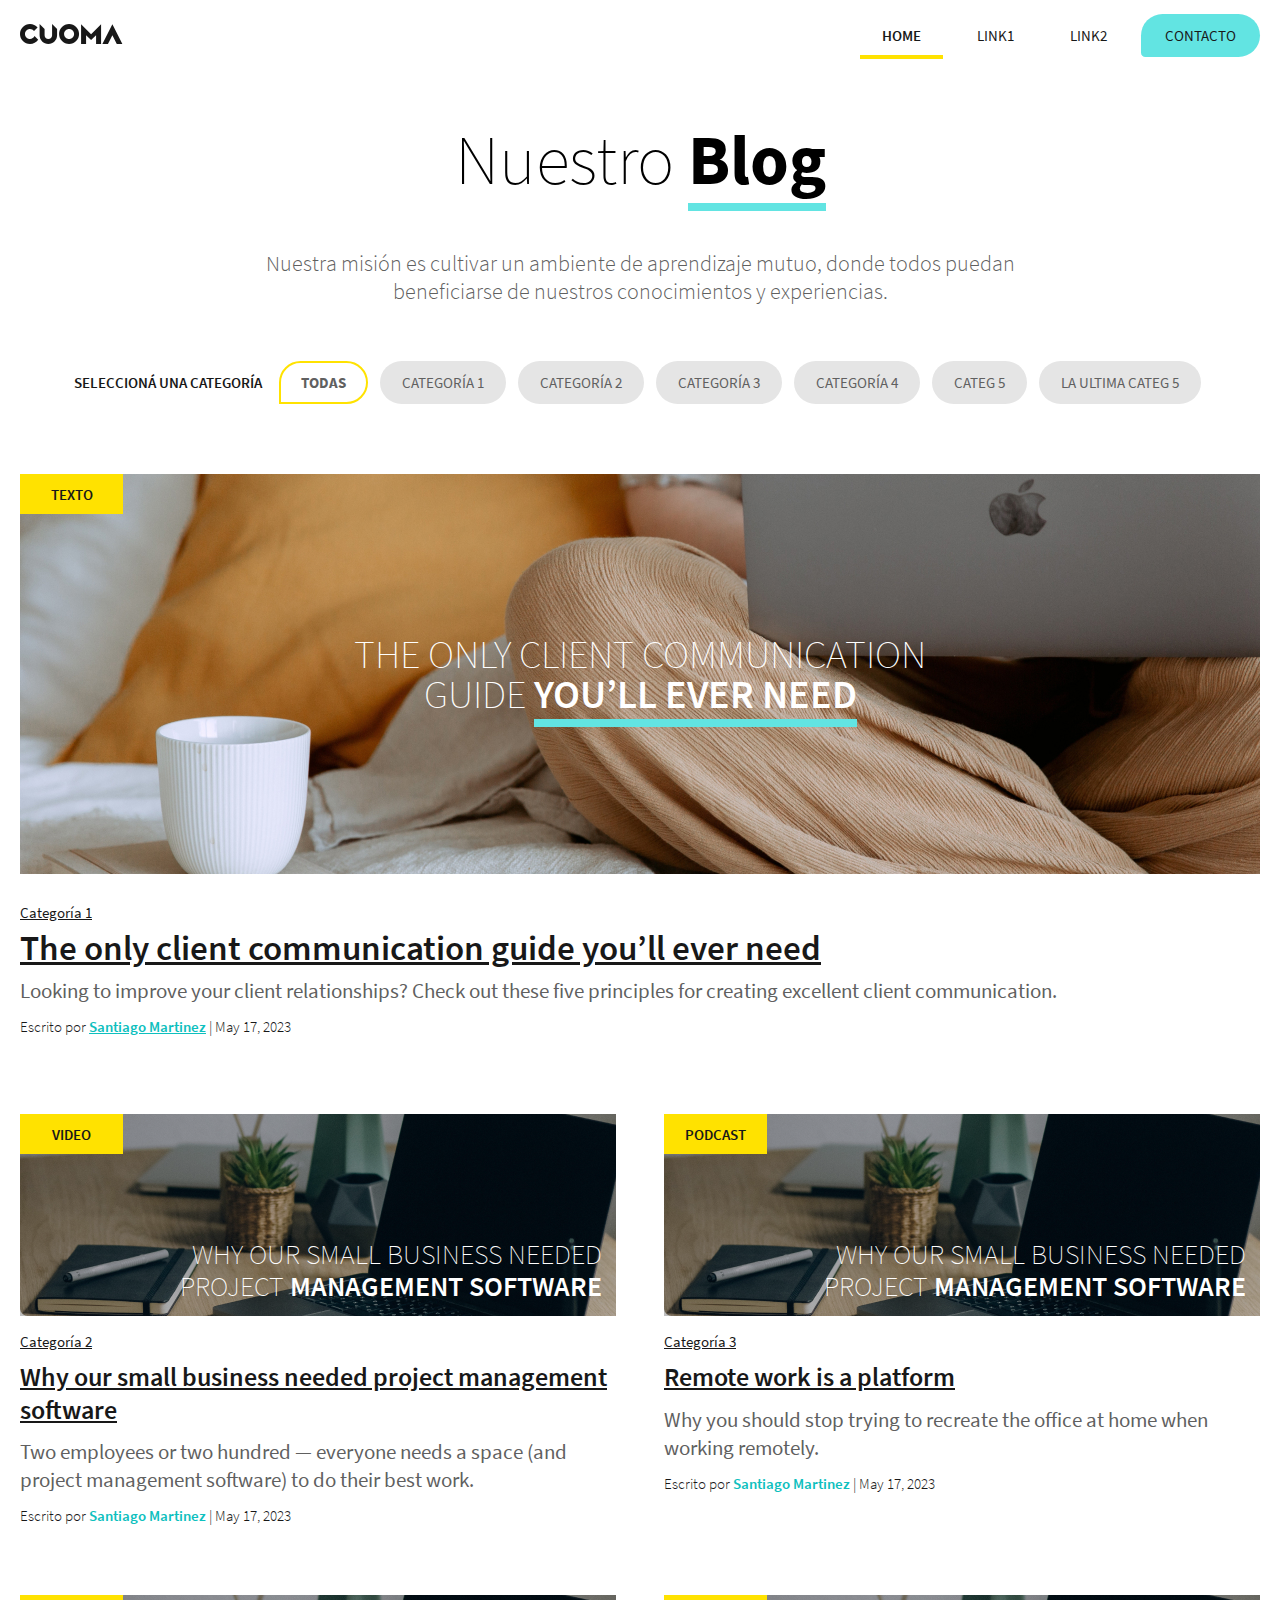
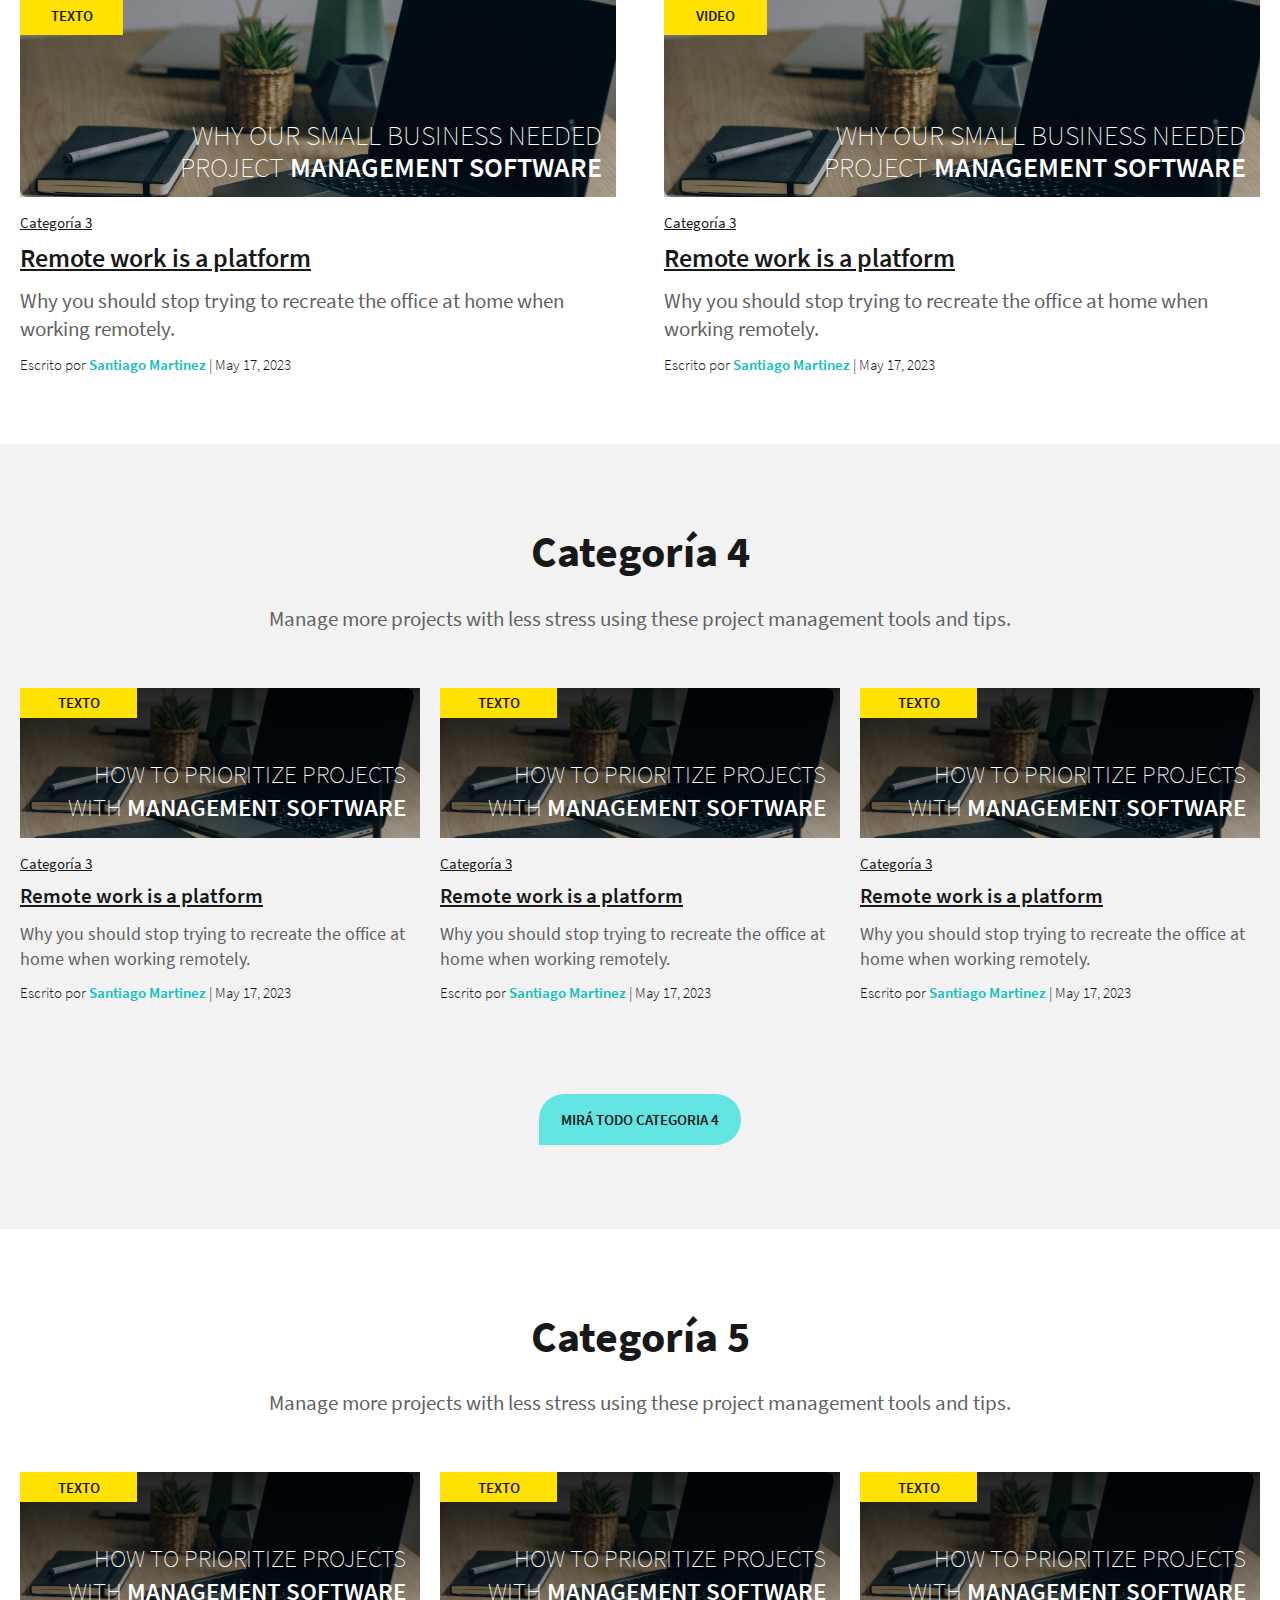
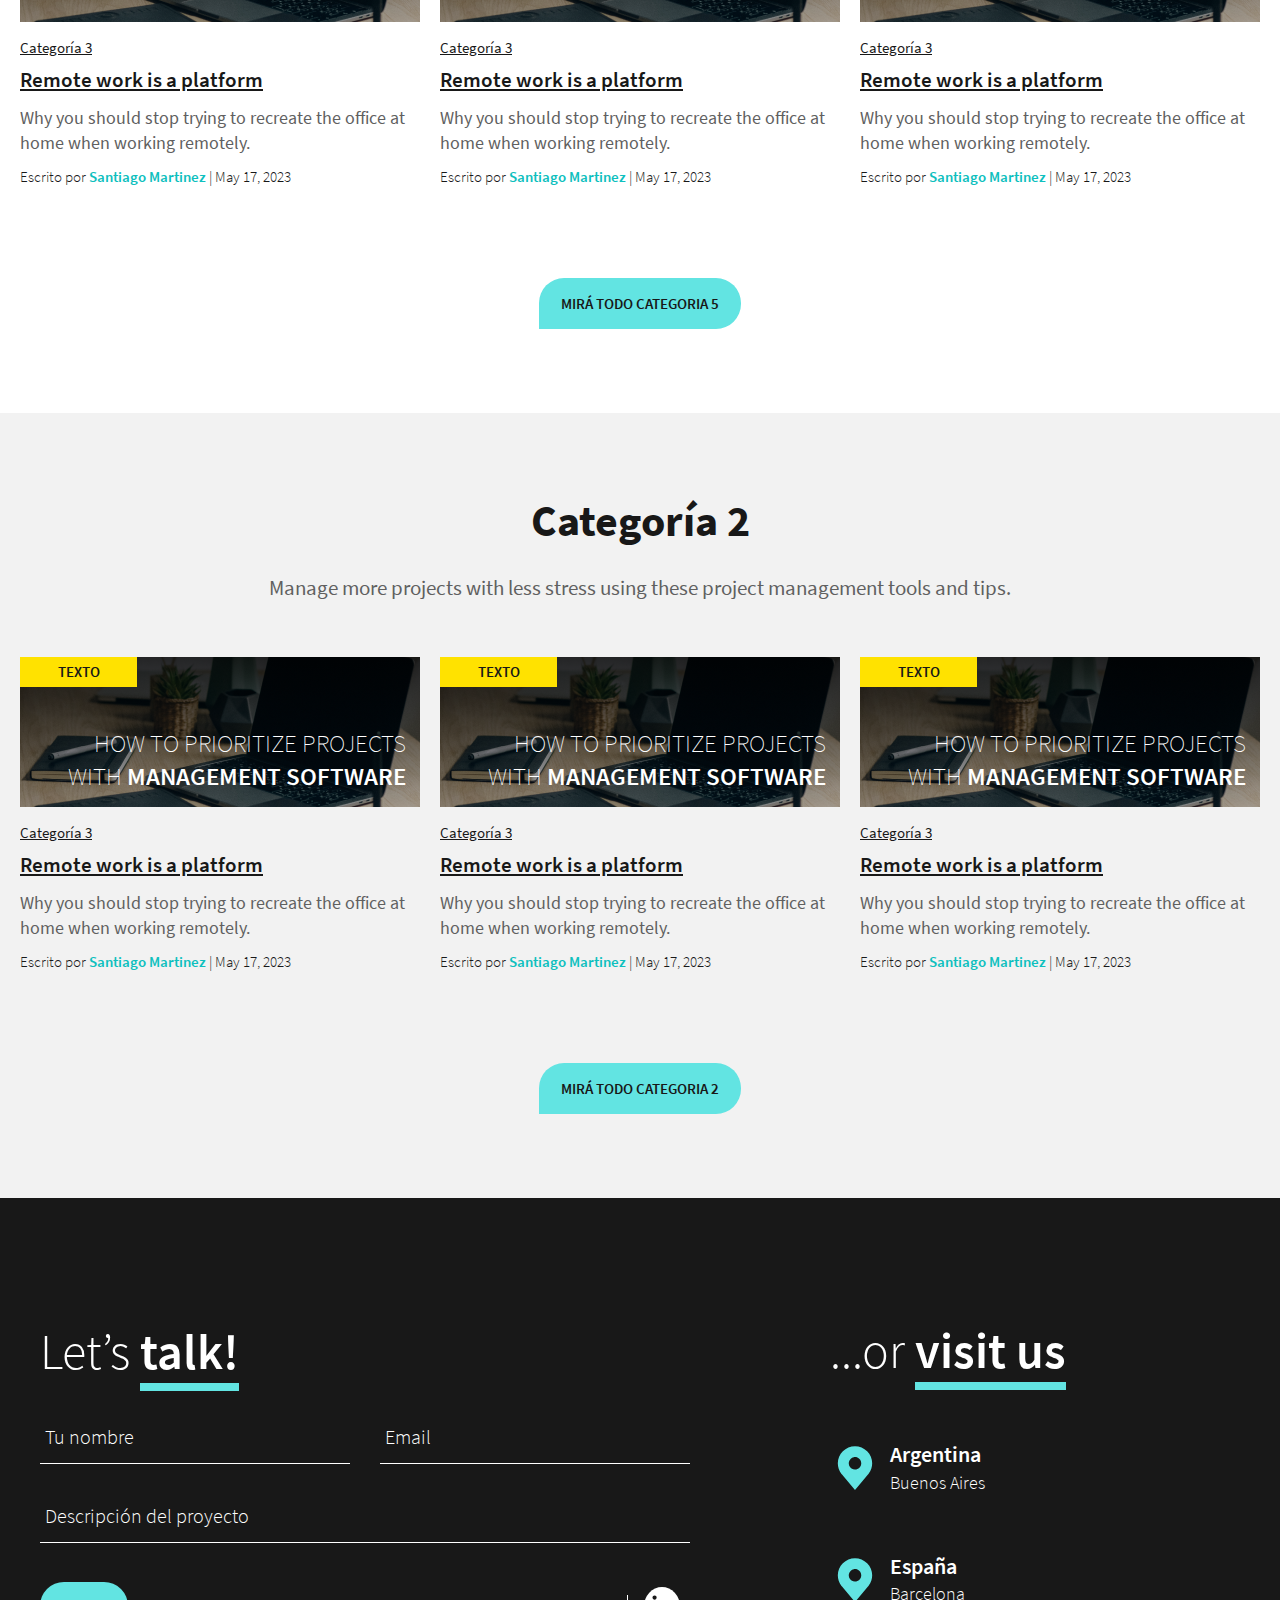
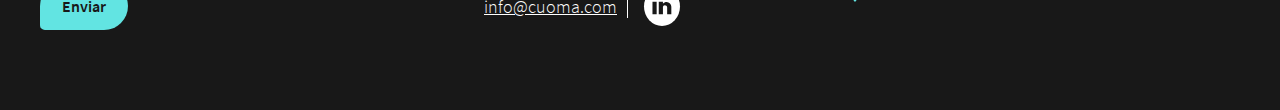
<file: index.html>
<!DOCTYPE html>
<html lang="en">

<head>
    <meta charset="UTF-8">
    <meta http-equiv="X-UA-Compatible" content="IE=edge">
    <meta name="viewport" content="width=device-width, initial-scale=1.0">
    <title>Cuoma blog</title>
    <link rel="stylesheet" href="assets/css/style.css">
</head>

<body>
    <div class="warning">We’re thrilled to announce the launch of our first brand campaign 
        <b>JUST LET ME DO MY JOB.</b></div>
    <header id="header">
        <nav class="container">
            <div class="top">
                <a href="/" class="logo">
                    <picture aria-label="CUOMA logo">
                        <img width="103" height="20" src="assets/img/cuoma-logo.svg" alt="CUOMA">
                    </picture>
                </a>
                <div class="desktop-links">
                    <a class="link active" href="/">HOME</a>
                    <a class="link" href="/nosotros/">LINK1</a>
                    <a class="link" href="/nosotros/">LINK2</a>
                    <a id="contact-us" class="btn btn-primary" href="/contacto/">CONTACTO</a>
                    </button>
                </div>

                <div id="hamburger-icon" class="hamburger-icon">
                    <span class="line"></span>
                    <span class="line"></span>
                    <span class="line"></span>
                    </div>
            </div>

            <div class="mobile-nav">
                <div class="hamburger">
                <ul class="nav-list">
                <li><a lang="es" href="/">Inicio</a></li>
                <li><a lang="es" href="/nosotros/">Nosotros</a></li>
                
                <li><a lang="es" href="/contacto/">Contacto</a></li>
                <li><a lang="en" href="/en/">English</a></li>
                </ul>
                </div>
                <div class="contact">
                <div class="physical">
                <p>Argentina, Ciudad de Buenos Aires</p>
                <p>España, Barcelona</p>
                <p class="email"><a href="mailto:info@cuoma.com">info@cuoma.com</a></p>
                </div>
                <div class="social-networks-inline">
                <a href="https://www.linkedin.com/company/cuoma" target="_blank" lang="es">
                <img src="assets/img/linkedin.svg" alt="Linkedin">
                </a>
                </div>
                </div>
            </div>
        </nav>
    </header>
    <div class="header-space"></div>
    <section class="hero container">
        <h1>Nuestro <span>Blog</span></h1>
        <h2>Nuestra misión es cultivar un ambiente de aprendizaje mutuo,
            donde todos puedan beneficiarse de nuestros conocimientos y experiencias.</h2>
    </section>

    <div class="category-bar container">
        <div class="select">Seleccioná una categoría</div>
        <div class="category-list">
            <a href="#" class="category-item active">Todas</a>
            <a class="category-item">Categoría 1</a>
            <a href="#" class="category-item">Categoría 2</a>
            <a href="#" class="category-item">Categoría 3</a>
            <a href="#" class="category-item">Categoría 4</a>
            <a href="#" class="category-item">Categ 5</a>
            <a href="#" class="category-item">La ultima categ 5</a>
        </div>
    </div>

    <div class="container select-drop">
        <div class="select-dropdown">
            <button href="#" role="button" data-value="" class="select-dropdown__button"><span>TODAS LAS CATEGORÍAS </span> <i class="zmdi zmdi-chevron-down"><svg xmlns="http://www.w3.org/2000/svg" width="18" height="11" viewBox="0 0 18 11" fill="none">
                <path d="M2 2L9 9L16 2" stroke="#62E4E2" stroke-width="4" stroke-linecap="round" stroke-linejoin="round"/>
                </svg></i>
            </button>
            <ul class="select-dropdown__list">
                <li data-value="1" class="select-dropdown__list-item">Item 1</li>
                <li data-value="2" class="select-dropdown__list-item">Item 2</li>
                <li data-value="3" class="select-dropdown__list-item">Item 3</li>
                <li data-value="4" class="select-dropdown__list-item">Item 4</li>
            </ul>
        </div>
    </div>

    <div class="posts-wrapper container">
        <section class="hero-post">
            <div class="hero-post-img">
                <div class="category">TEXTO</div>
                <h3>The only client communication guide <span>you’ll ever need</span></h3>
            </div>
            <div class="post-data">
                <a href="#" class="cat">Categoría 1</a>
                <a href="#" class="title">The only client communication guide you’ll ever need</a>
                <div class="content">Looking to improve your client relationships? Check out these five principles for
                    creating excellent client communication.</div>
                <div class="author">Escrito por <span>Santiago Martinez</span> | May 17, 2023</div>
            </div>
        </section>

        <div class="medium-post-container">
            <div class="medium-post">
                <div class="medium-post-img">
                    <div class="category">VIDEO</div>
                    <h3>WHY OUR SMALL BUSINESS NEEDED
                        PROJECT <span>MANAGEMENT SOFTWARE</span></h3>
                    <div class="overlay"></div>
                </div>
                <div class="post-data">
                    <a href="#" class="cat">Categoría 2</a>
                    <a href="#" class="title">Why our small business needed project
                        management software</a>
                    <div class="content">Two employees or two hundred — everyone needs a space (and project management
                        software) to do their best work.</div>
                    <div class="author">Escrito por <span>Santiago Martinez</span> | May 17, 2023</div>
                </div>
            </div>
            <div class="medium-post">
                <div class="medium-post-img">
                    <div class="category">PODCAST</div>
                    <h3>WHY OUR SMALL BUSINESS NEEDED
                        PROJECT <span>MANAGEMENT SOFTWARE</span></h3>
                    <div class="overlay"></div>
                </div>
                <div class="post-data">
                    <a href="#" class="cat">Categoría 3</a>
                    <a href="#" class="title">Remote work is a platform</a>
                    <div class="content">Why you should stop trying to recreate the office at home when working
                        remotely.</div>
                    <div class="author">Escrito por <span>Santiago Martinez</span> | May 17, 2023</div>
                </div>
            </div>
            <div class="medium-post">
                <div class="medium-post-img">
                    <div class="category">TEXTO</div>
                    <h3>WHY OUR SMALL BUSINESS NEEDED
                        PROJECT <span>MANAGEMENT SOFTWARE</span></h3>
                    <div class="overlay"></div>
                </div>
                <div class="post-data">
                    <a href="#" class="cat">Categoría 3</a>
                    <a href="#" class="title">Remote work is a platform</a>
                    <div class="content">Why you should stop trying to recreate the office at home when working
                        remotely.</div>
                    <div class="author">Escrito por <span>Santiago Martinez</span> | May 17, 2023</div>
                </div>
            </div>
            <div class="medium-post">
                <div class="medium-post-img">
                    <div class="category">VIDEO</div>
                    <h3>WHY OUR SMALL BUSINESS NEEDED
                        PROJECT <span>MANAGEMENT SOFTWARE</span></h3>
                    <div class="overlay"></div>
                </div>
                <div class="post-data">
                    <a href="#" class="cat">Categoría 3</a>
                    <a href="#" class="title">Remote work is a platform</a>
                    <div class="content">Why you should stop trying to recreate the office at home when working
                        remotely.</div>
                    <div class="author">Escrito por <span>Santiago Martinez</span> | May 17, 2023</div>
                </div>
            </div>
        </div>

    </div>

    <div class="full-width-wrapper gray">
        <div class="wrap-category container">
            <h3>Categoría 4</h3>
            <h4>Manage more projects with less stress using these project management tools and tips.</h4>

            <div class="post-three">
                <div class="small-post">
                    <div class="small-post-img">
                        <div class="category">TEXTO</div>
                        <h3>How to prioritize projects with <span>Management software</span></h3>
                        <div class="overlay"></div>
                    </div>
                    <div class="post-data">
                        <a href="#" class="cat">Categoría 3</a>
                        <a href="#" class="title">Remote work is a platform</a>
                        <div class="content">Why you should stop trying to recreate the office at home when working
                            remotely.</div>
                        <div class="author">Escrito por <span>Santiago Martinez</span> | May 17, 2023</div>
                    </div>
                </div>
                <div class="small-post">
                    <div class="small-post-img">
                        <div class="category">TEXTO</div>
                        <h3>How to prioritize projects with <span>Management software</span></h3>
                        <div class="overlay"></div>
                    </div>
                    <div class="post-data">
                        <a href="#" class="cat">Categoría 3</a>
                        <a href="#" class="title">Remote work is a platform</a>
                        <div class="content">Why you should stop trying to recreate the office at home when working
                            remotely.</div>
                        <div class="author">Escrito por <span>Santiago Martinez</span> | May 17, 2023</div>
                    </div>
                </div>
                <div class="small-post">
                    <div class="small-post-img">
                        <div class="category">TEXTO</div>
                        <h3>How to prioritize projects with <span>Management software</span></h3>
                        <div class="overlay"></div>
                    </div>
                    <div class="post-data">
                        <a href="#" class="cat">Categoría 3</a>
                        <a href="#" class="title">Remote work is a platform</a>
                        <div class="content">Why you should stop trying to recreate the office at home when working
                            remotely.</div>
                        <div class="author">Escrito por <span>Santiago Martinez</span> | May 17, 2023</div>
                    </div>
                </div>

            </div>
            <div class="btn-group">
                <a href="#" class="btn-category">MIRÁ TODO CATEGORIA 4</a>
            </div>
        </div>
    </div>


    <div class="full-width-wrapper">
        <div class="wrap-category container">
            <h3>Categoría 5</h3>
            <h4>Manage more projects with less stress using these project management tools and tips.</h4>

            <div class="post-three">
                <div class="small-post">
                    <div class="small-post-img">
                        <div class="category">TEXTO</div>
                        <h3>How to prioritize projects with <span>Management software</span></h3>
                        <div class="overlay"></div>
                    </div>
                    <div class="post-data">
                        <a href="#" class="cat">Categoría 3</a>
                        <a href="#" class="title">Remote work is a platform</a>
                        <div class="content">Why you should stop trying to recreate the office at home when working
                            remotely.</div>
                        <div class="author">Escrito por <span>Santiago Martinez</span> | May 17, 2023</div>
                    </div>
                </div>
                <div class="small-post">
                    <div class="small-post-img">
                        <div class="category">TEXTO</div>
                        <h3>How to prioritize projects with <span>Management software</span></h3>
                        <div class="overlay"></div>
                    </div>
                    <div class="post-data">
                        <a href="#" class="cat">Categoría 3</a>
                        <a href="#" class="title">Remote work is a platform</a>
                        <div class="content">Why you should stop trying to recreate the office at home when working
                            remotely.</div>
                        <div class="author">Escrito por <span>Santiago Martinez</span> | May 17, 2023</div>
                    </div>
                </div>
                <div class="small-post">
                    <div class="small-post-img">
                        <div class="category">TEXTO</div>
                        <h3>How to prioritize projects with <span>Management software</span></h3>
                        <div class="overlay"></div>
                    </div>
                    <div class="post-data">
                        <a href="#" class="cat">Categoría 3</a>
                        <a href="#" class="title">Remote work is a platform</a>
                        <div class="content">Why you should stop trying to recreate the office at home when working
                            remotely.</div>
                        <div class="author">Escrito por <span>Santiago Martinez</span> | May 17, 2023</div>
                    </div>
                </div>

            </div>
            <div class="btn-group">
                <a href="#" class="btn-category">MIRÁ TODO CATEGORIA 5</a>
            </div>
        </div>
    </div>

    <div class="full-width-wrapper gray">
        <div class="wrap-category container">
            <h3>Categoría 2</h3>
            <h4>Manage more projects with less stress using these project management tools and tips.</h4>

            <div class="post-three">
                <div class="small-post">
                    <div class="small-post-img">
                        <div class="category">TEXTO</div>
                        <h3>How to prioritize projects with <span>Management software</span></h3>
                        <div class="overlay"></div>
                    </div>
                    <div class="post-data">
                        <a href="#" class="cat">Categoría 3</a>
                        <a href="#" class="title">Remote work is a platform</a>
                        <div class="content">Why you should stop trying to recreate the office at home when working
                            remotely.</div>
                        <div class="author">Escrito por <span>Santiago Martinez</span> | May 17, 2023</div>
                    </div>
                </div>
                <div class="small-post">
                    <div class="small-post-img">
                        <div class="category">TEXTO</div>
                        <h3>How to prioritize projects with <span>Management software</span></h3>
                        <div class="overlay"></div>
                    </div>
                    <div class="post-data">
                        <a href="#" class="cat">Categoría 3</a>
                        <a href="#" class="title">Remote work is a platform</a>
                        <div class="content">Why you should stop trying to recreate the office at home when working
                            remotely.</div>
                        <div class="author">Escrito por <span>Santiago Martinez</span> | May 17, 2023</div>
                    </div>
                </div>
                <div class="small-post">
                    <div class="small-post-img">
                        <div class="category">TEXTO</div>
                        <h3>How to prioritize projects with <span>Management software</span></h3>
                        <div class="overlay"></div>
                    </div>
                    <div class="post-data">
                        <a href="#" class="cat">Categoría 3</a>
                        <a href="#" class="title">Remote work is a platform</a>
                        <div class="content">Why you should stop trying to recreate the office at home when working
                            remotely.</div>
                        <div class="author">Escrito por <span>Santiago Martinez</span> | May 17, 2023</div>
                    </div>
                </div>

            </div>
            <div class="btn-group">
                <a href="#" class="btn-category">MIRÁ TODO CATEGORIA 2</a>
            </div>
        </div>
    </div>

    <footer id="lets-talk">
        <div class="footer-wrapper container">
            <section class="content">
                <div class="left-content">
                    <h2 id="h2">Let’s <span class="w-600 underline-primary">talk!</h2>
                    <form id="contactForm" action="#" novalidate="novalidate">
                        <input type="hidden" name="form_tools_form_id" value="3">
                        <input type="hidden" name="fieldReferer" value="Web: home">
                        <div class="control">
                            <input required="" id="field32627209" name="field32627209" type="text">
                            <label for="field32627209">Tu nombre</label>
                        </div>

                        <div class="control">
                            <input required="" id="field32627211" name="field32627211" type="email">
                            <label for="field32627211">Email</label>
                        </div>
                        <div class="control">
                            <input required="" id="field32627244" name="field32627244" type="text">
                            <label for="field32627244">Descripción del proyecto</label>
                        </div>
                        <div class="contact-wrapper">
                            <button class="btn btn-primary" id="submit-btn">Enviar</button>
                            <div class="right-content">
                                <div class="contact">
                                    <a class="email" href="mailto:info@cuoma.com">info@cuoma.com</a>
                                    <a class="social" href="https://www.linkedin.com/company/cuoma" lang="es"
                                        target="_blank">
                                        <img src="assets/img/linkedin.svg" alt="Linkedin">
                                    </a>
                                </div>
                            </div>
                        </div>
                    </form>
                    <div id="success" class="success-message">
                        <h2>
                            Mensaje <span class="w-600">enviado :)</span></h2>
                        <p>Gracias, te responderemos rápidamente</p>
                    </div>
                </div>
                <div class="visit">
                    <h2>...or <span class="w-600 underline-primary">visit us</span></h2>
                    <div class="location">
                        <img src="assets/img/location.svg" alt="Location">
                        <div>
                            <p>Argentina</p>
                            <span>Buenos Aires</span>
                        </div>
                    </div>
                    <div class="location">
                        <img src="assets/img/location.svg" alt="Location">
                        <div>
                            <p>España</p>
                            <span>Barcelona</span>
                        </div>
                    </div>
                </div>
            </section>
        </div>
    </footer>

    <script
    src="https://code.jquery.com/jquery-3.7.0.slim.min.js"
    integrity="sha256-tG5mcZUtJsZvyKAxYLVXrmjKBVLd6VpVccqz/r4ypFE="
    crossorigin="anonymous"></script>
    <script src="assets/js/main.js"></script>
 
  
</body>

</html>
</file>
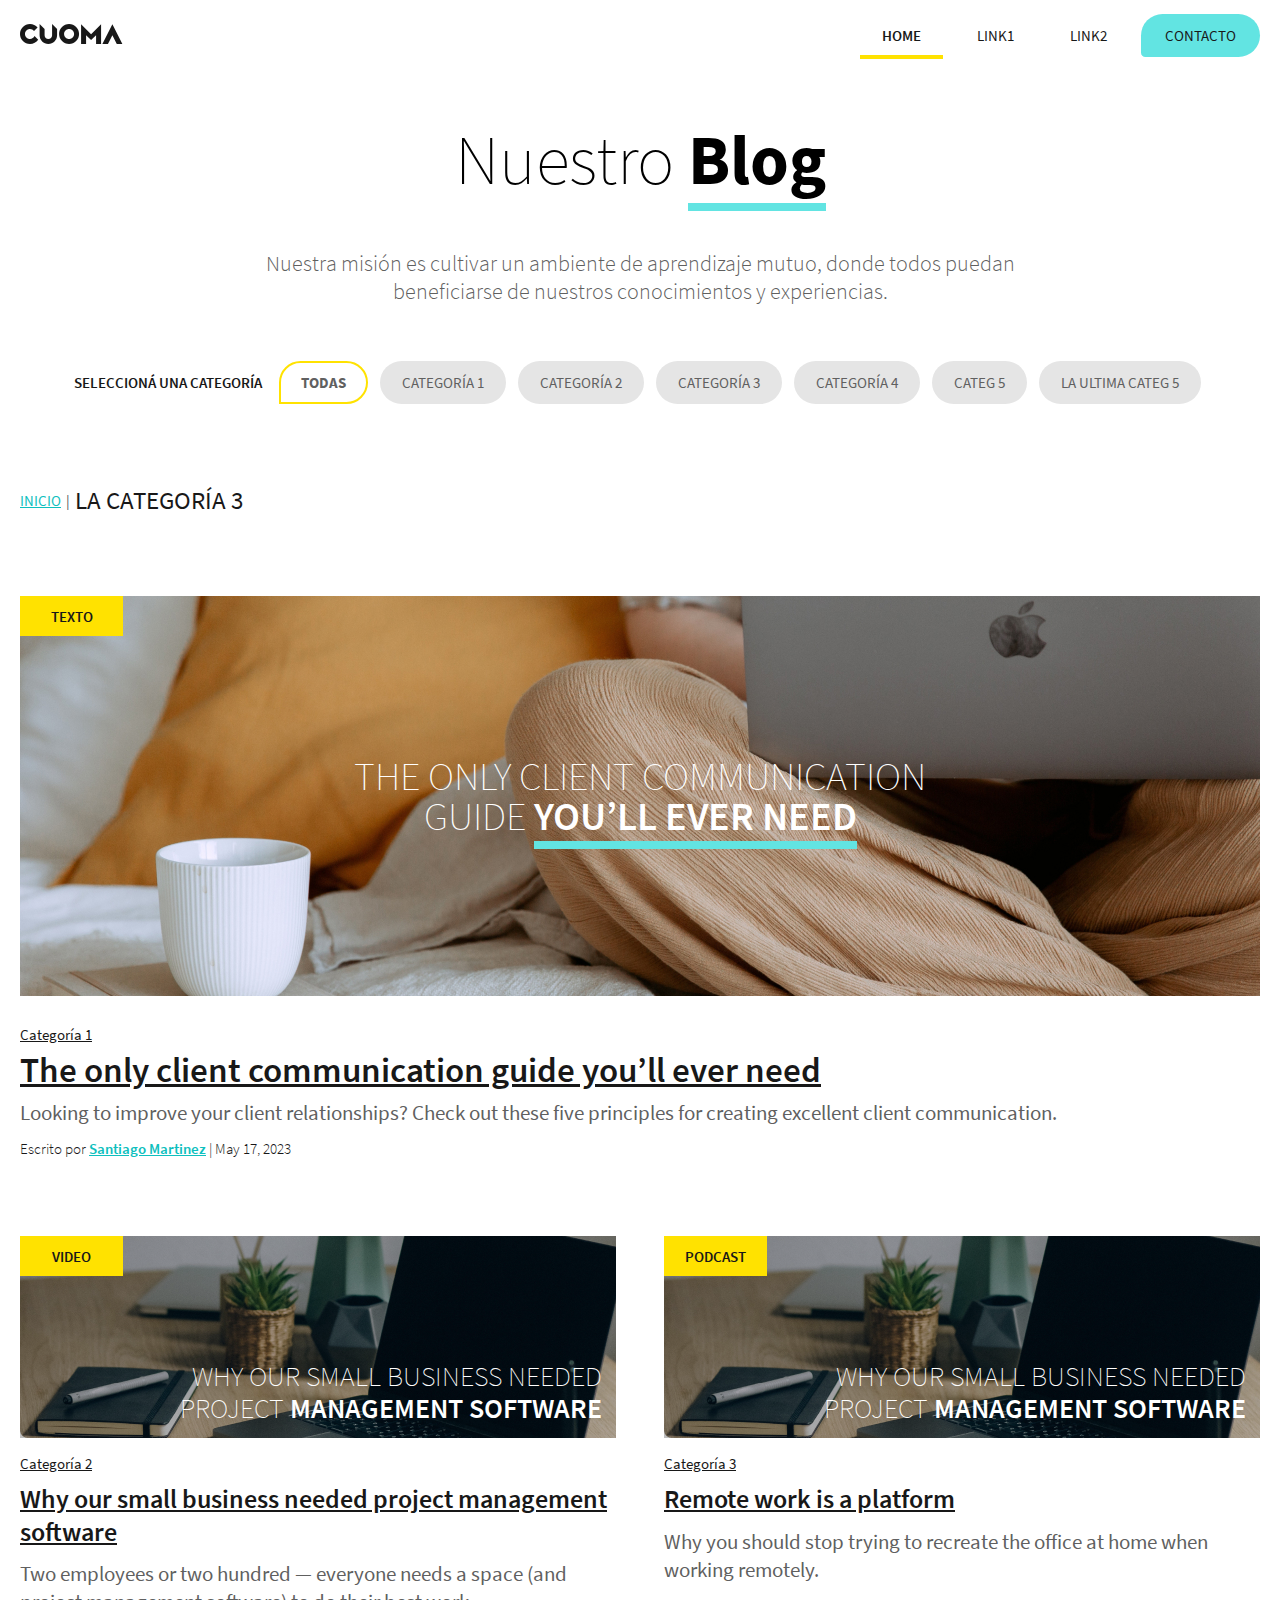
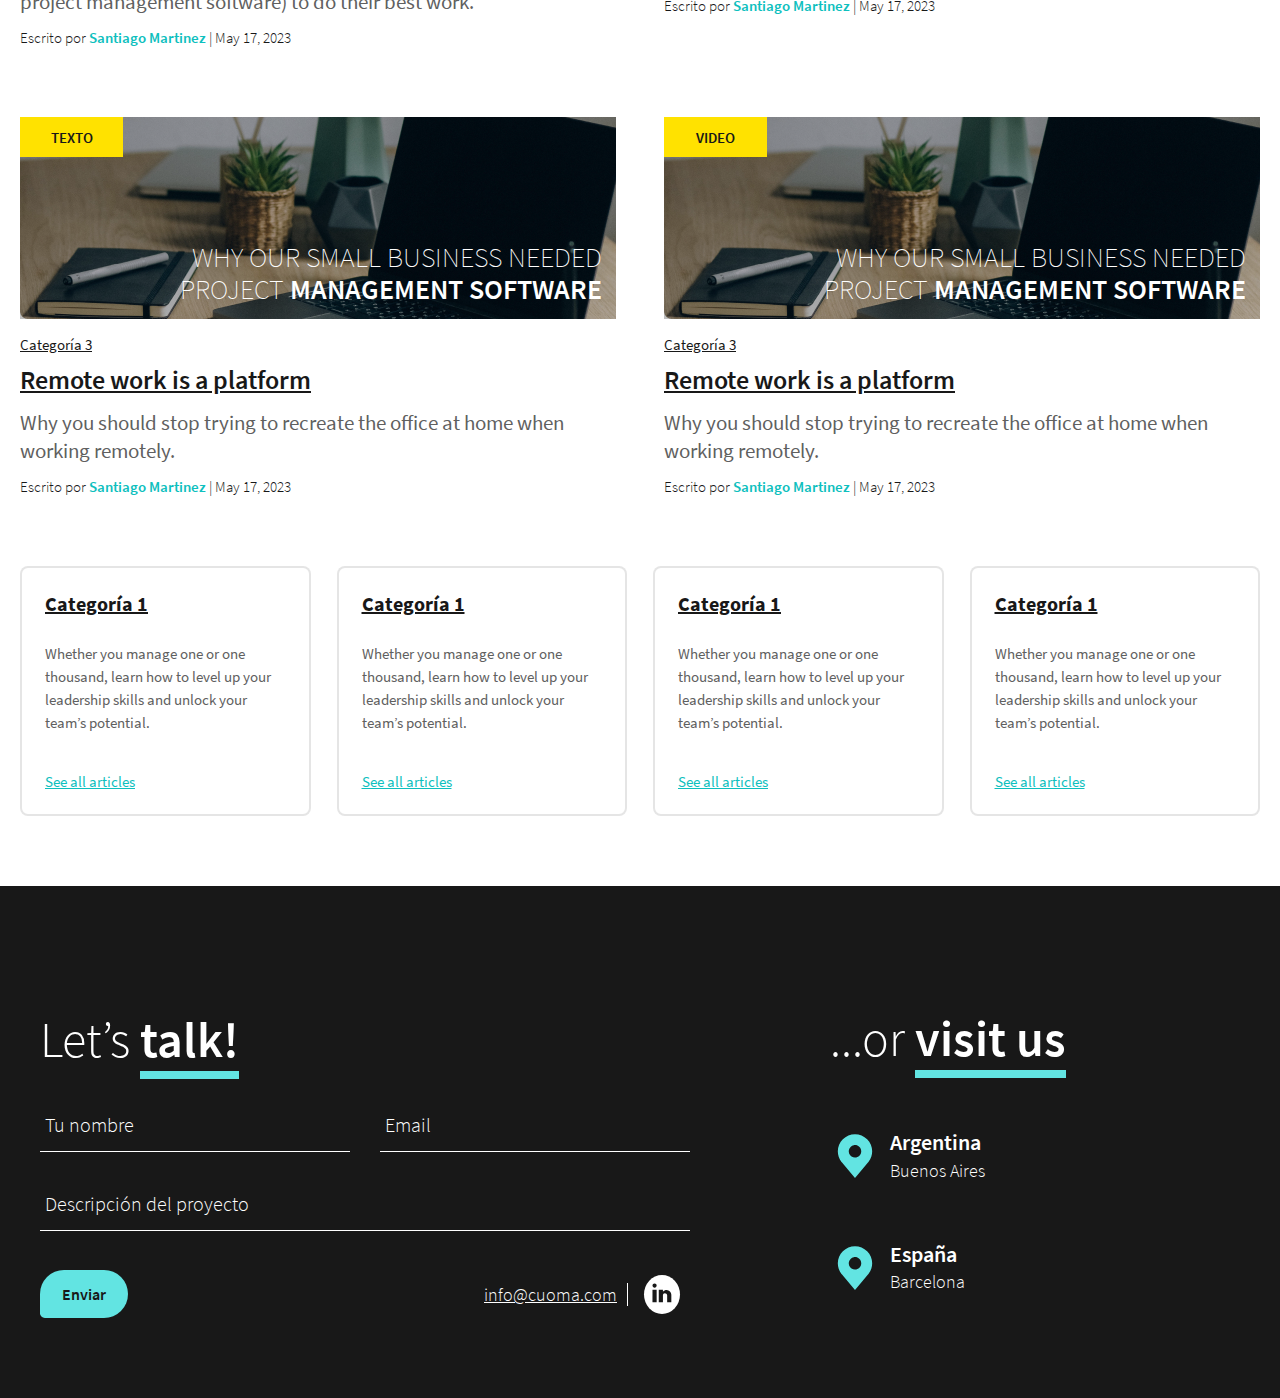
<file: categoria.html>
<!DOCTYPE html>
<html lang="en">

<head>
    <meta charset="UTF-8">
    <meta http-equiv="X-UA-Compatible" content="IE=edge">
    <meta name="viewport" content="width=device-width, initial-scale=1.0">
    <title>Cuoma blog</title>
    <link rel="stylesheet" href="assets/css/style.css">
</head>

<body>
    <div class="warning">We’re thrilled to announce the launch of our first brand campaign 
        <b>JUST LET ME DO MY JOB.</b></div>
    <header id="header">
        <nav class="container">
            <div class="top">
                <a href="/" class="logo">
                    <picture aria-label="CUOMA logo">
                        <img width="103" height="20" src="assets/img/cuoma-logo.svg" alt="CUOMA">
                    </picture>
                </a>
                <div class="desktop-links">
                    <a class="link active" href="/">HOME</a>
                    <a class="link" href="/nosotros/">LINK1</a>
                    <a class="link" href="/nosotros/">LINK2</a>
                    <a id="contact-us" class="btn btn-primary" href="/contacto/">CONTACTO</a>
                    </button>
                </div>

                <div id="hamburger-icon" class="hamburger-icon">
                    <span class="line"></span>
                    <span class="line"></span>
                    <span class="line"></span>
                    </div>
            </div>
            <div class="mobile-nav">
                <div class="hamburger">
                <ul class="nav-list">
                <li><a lang="es" href="/">Inicio</a></li>
                <li><a lang="es" href="/nosotros/">Nosotros</a></li>
                
                <li><a lang="es" href="/contacto/">Contacto</a></li>
                <li><a lang="en" href="/en/">English</a></li>
                </ul>
                </div>
                <div class="contact">
                <div class="physical">
                <p>Argentina, Ciudad de Buenos Aires</p>
                <p>España, Barcelona</p>
                <p class="email"><a href="mailto:info@cuoma.com">info@cuoma.com</a></p>
                </div>
                <div class="social-networks-inline">
                <a href="https://www.linkedin.com/company/cuoma" target="_blank" lang="es">
                <img src="assets/img/linkedin.svg" alt="Linkedin">
                </a>
                </div>
                </div>
            </div>
        </nav>
    </header>
    <div class="header-space"></div>
    <section class="hero container">
        <h1>Nuestro <span>Blog</span></h1>
        <h2>Nuestra misión es cultivar un ambiente de aprendizaje mutuo,
            donde todos puedan beneficiarse de nuestros conocimientos y experiencias.</h2>
    </section>

    <div class="category-bar container">
        <div class="select">Seleccioná una categoría</div>
        <div class="category-list">
            <a href="#" class="category-item active">Todas</a>
            <a class="category-item">Categoría 1</a>
            <a href="#" class="category-item">Categoría 2</a>
            <a href="#" class="category-item">Categoría 3</a>
            <a href="#" class="category-item">Categoría 4</a>
            <a href="#" class="category-item">Categ 5</a>
            <a href="#" class="category-item">La ultima categ 5</a>
        </div>
    </div>

    <div class="container select-drop">
        <div class="select-dropdown">
            <button href="#" role="button" data-value="" class="select-dropdown__button"><span>TODAS LAS CATEGORÍAS </span> <i class="zmdi zmdi-chevron-down"><svg xmlns="http://www.w3.org/2000/svg" width="18" height="11" viewBox="0 0 18 11" fill="none">
                <path d="M2 2L9 9L16 2" stroke="#62E4E2" stroke-width="4" stroke-linecap="round" stroke-linejoin="round"/>
                </svg></i>
            </button>
            <ul class="select-dropdown__list">
                <li data-value="1" class="select-dropdown__list-item">Item 1</li>
                <li data-value="2" class="select-dropdown__list-item">Item 2</li>
                <li data-value="3" class="select-dropdown__list-item">Item 3</li>
                <li data-value="4" class="select-dropdown__list-item">Item 4</li>
            </ul>
        </div>
    </div>

    <div class="breadcrumb container">
        <ul>
            <li><a href="#">INICIO</a></li>
            <li>LA CATEGORÍA 3</li>
        </ul>
    </div>

    <div class="posts-wrapper container">
        <section class="hero-post">
            <div class="hero-post-img">
                <div class="category">TEXTO</div>
                <h3>The only client communication guide <span>you’ll ever need</span></h3>
            </div>
            <div class="post-data">
                <a href="" class="cat">Categoría 1</a>
                <a href="" class="title">The only client communication guide you’ll ever need</a>
                <div class="content">Looking to improve your client relationships? Check out these five principles for
                    creating excellent client communication.</div>
                <div class="author">Escrito por <span>Santiago Martinez</span> | May 17, 2023</div>
            </div>
        </section>

        <div class="medium-post-container">
            <div class="medium-post">
                <div class="medium-post-img">
                    <div class="category">VIDEO</div>
                    <h3>WHY OUR SMALL BUSINESS NEEDED
                        PROJECT <span>MANAGEMENT SOFTWARE</span></h3>
                    <div class="overlay"></div>
                </div>
                <div class="post-data">
                    <a href="" class="cat">Categoría 2</a>
                    <a href="" class="title">Why our small business needed project
                        management software</a>
                    <div class="content">Two employees or two hundred — everyone needs a space (and project management
                        software) to do their best work.</div>
                    <div class="author">Escrito por <span>Santiago Martinez</span> | May 17, 2023</div>
                </div>
            </div>
            <div class="medium-post">
                <div class="medium-post-img">
                    <div class="category">PODCAST</div>
                    <h3>WHY OUR SMALL BUSINESS NEEDED
                        PROJECT <span>MANAGEMENT SOFTWARE</span></h3>
                    <div class="overlay"></div>
                </div>
                <div class="post-data">
                    <a href="" class="cat">Categoría 3</a>
                    <a href="" class="title">Remote work is a platform</a>
                    <div class="content">Why you should stop trying to recreate the office at home when working
                        remotely.</div>
                    <div class="author">Escrito por <span>Santiago Martinez</span> | May 17, 2023</div>
                </div>
            </div>
            <div class="medium-post">
                <div class="medium-post-img">
                    <div class="category">TEXTO</div>
                    <h3>WHY OUR SMALL BUSINESS NEEDED
                        PROJECT <span>MANAGEMENT SOFTWARE</span></h3>
                    <div class="overlay"></div>
                </div>
                <div class="post-data">
                    <a href="" class="cat">Categoría 3</a>
                    <a href="" class="title">Remote work is a platform</a>
                    <div class="content">Why you should stop trying to recreate the office at home when working
                        remotely.</div>
                    <div class="author">Escrito por <span>Santiago Martinez</span> | May 17, 2023</div>
                </div>
            </div>
            <div class="medium-post">
                <div class="medium-post-img">
                    <div class="category">VIDEO</div>
                    <h3>WHY OUR SMALL BUSINESS NEEDED
                        PROJECT <span>MANAGEMENT SOFTWARE</span></h3>
                    <div class="overlay"></div>
                </div>
                <div class="post-data">
                    <a href="" class="cat">Categoría 3</a>
                    <a href="" class="title">Remote work is a platform</a>
                    <div class="content">Why you should stop trying to recreate the office at home when working
                        remotely.</div>
                    <div class="author">Escrito por <span>Santiago Martinez</span> | May 17, 2023</div>
                </div>
            </div>
        </div>


        <div class="category-boxes-wrapper">
            <div class="category-boxes-item">
                <div class="category-boxes-item-name">Categoría 1</div>
                <div class="category-boxes-item-extract">Whether you manage one or one thousand, learn how to level up your leadership skills and unlock your team’s potential.</div>
                <a href="" class="category-boxes-item-see-more">See all articles</a>
            </div>
            <div class="category-boxes-item">
                <div class="category-boxes-item-name">Categoría 1</div>
                <div class="category-boxes-item-extract">Whether you manage one or one thousand, learn how to level up your leadership skills and unlock your team’s potential.</div>
                <a href="" class="category-boxes-item-see-more">See all articles</a>
            </div>
            <div class="category-boxes-item">
                <div class="category-boxes-item-name">Categoría 1</div>
                <div class="category-boxes-item-extract">Whether you manage one or one thousand, learn how to level up your leadership skills and unlock your team’s potential.</div>
                <a href="" class="category-boxes-item-see-more">See all articles</a>
            </div>
            <div class="category-boxes-item">
                <div class="category-boxes-item-name">Categoría 1</div>
                <div class="category-boxes-item-extract">Whether you manage one or one thousand, learn how to level up your leadership skills and unlock your team’s potential.</div>
                <a href="" class="category-boxes-item-see-more">See all articles</a>
            </div>
        </div>
    </div>




    

   

    <footer id="lets-talk">
        <div class="footer-wrapper container">
            <section class="content">
                <div class="left-content">
                    <h2 id="h2">Let’s <span class="w-600 underline-primary">talk!</h2>
                    <form id="contactForm" action="#" novalidate="novalidate">
                        <input type="hidden" name="form_tools_form_id" value="3">
                        <input type="hidden" name="fieldReferer" value="Web: home">
                        <div class="control">
                            <input required="" id="field32627209" name="field32627209" type="text">
                            <label for="field32627209">Tu nombre</label>
                        </div>

                        <div class="control">
                            <input required="" id="field32627211" name="field32627211" type="email">
                            <label for="field32627211">Email</label>
                        </div>
                        <div class="control">
                            <input required="" id="field32627244" name="field32627244" type="text">
                            <label for="field32627244">Descripción del proyecto</label>
                        </div>
                        <div class="contact-wrapper">
                            <button class="btn btn-primary" id="submit-btn">Enviar</button>
                            <div class="right-content">
                                <div class="contact">
                                    <a class="email" href="mailto:info@cuoma.com">info@cuoma.com</a>
                                    <a class="social" href="https://www.linkedin.com/company/cuoma" lang="es"
                                        target="_blank">
                                        <img src="assets/img/linkedin.svg" alt="Linkedin">
                                    </a>
                                </div>
                            </div>
                        </div>
                    </form>
                    <div id="success" class="success-message">
                        <h2>
                            Mensaje <span class="w-600">enviado :)</span></h2>
                        <p>Gracias, te responderemos rápidamente</p>
                    </div>
                </div>
                <div class="visit">
                    <h2>...or <span class="w-600 underline-primary">visit us</span></h2>
                    <div class="location">
                        <img src="assets/img/location.svg" alt="Location">
                        <div>
                            <p>Argentina</p>
                            <span>Buenos Aires</span>
                        </div>
                    </div>
                    <div class="location">
                        <img src="assets/img/location.svg" alt="Location">
                        <div>
                            <p>España</p>
                            <span>Barcelona</span>
                        </div>
                    </div>
                </div>
            </section>
        </div>
    </footer>

    <script
    src="https://code.jquery.com/jquery-3.7.0.slim.min.js"
    integrity="sha256-tG5mcZUtJsZvyKAxYLVXrmjKBVLd6VpVccqz/r4ypFE="
    crossorigin="anonymous"></script>
    <script src="assets/js/main.js"></script>

</body>

</html>
</file>
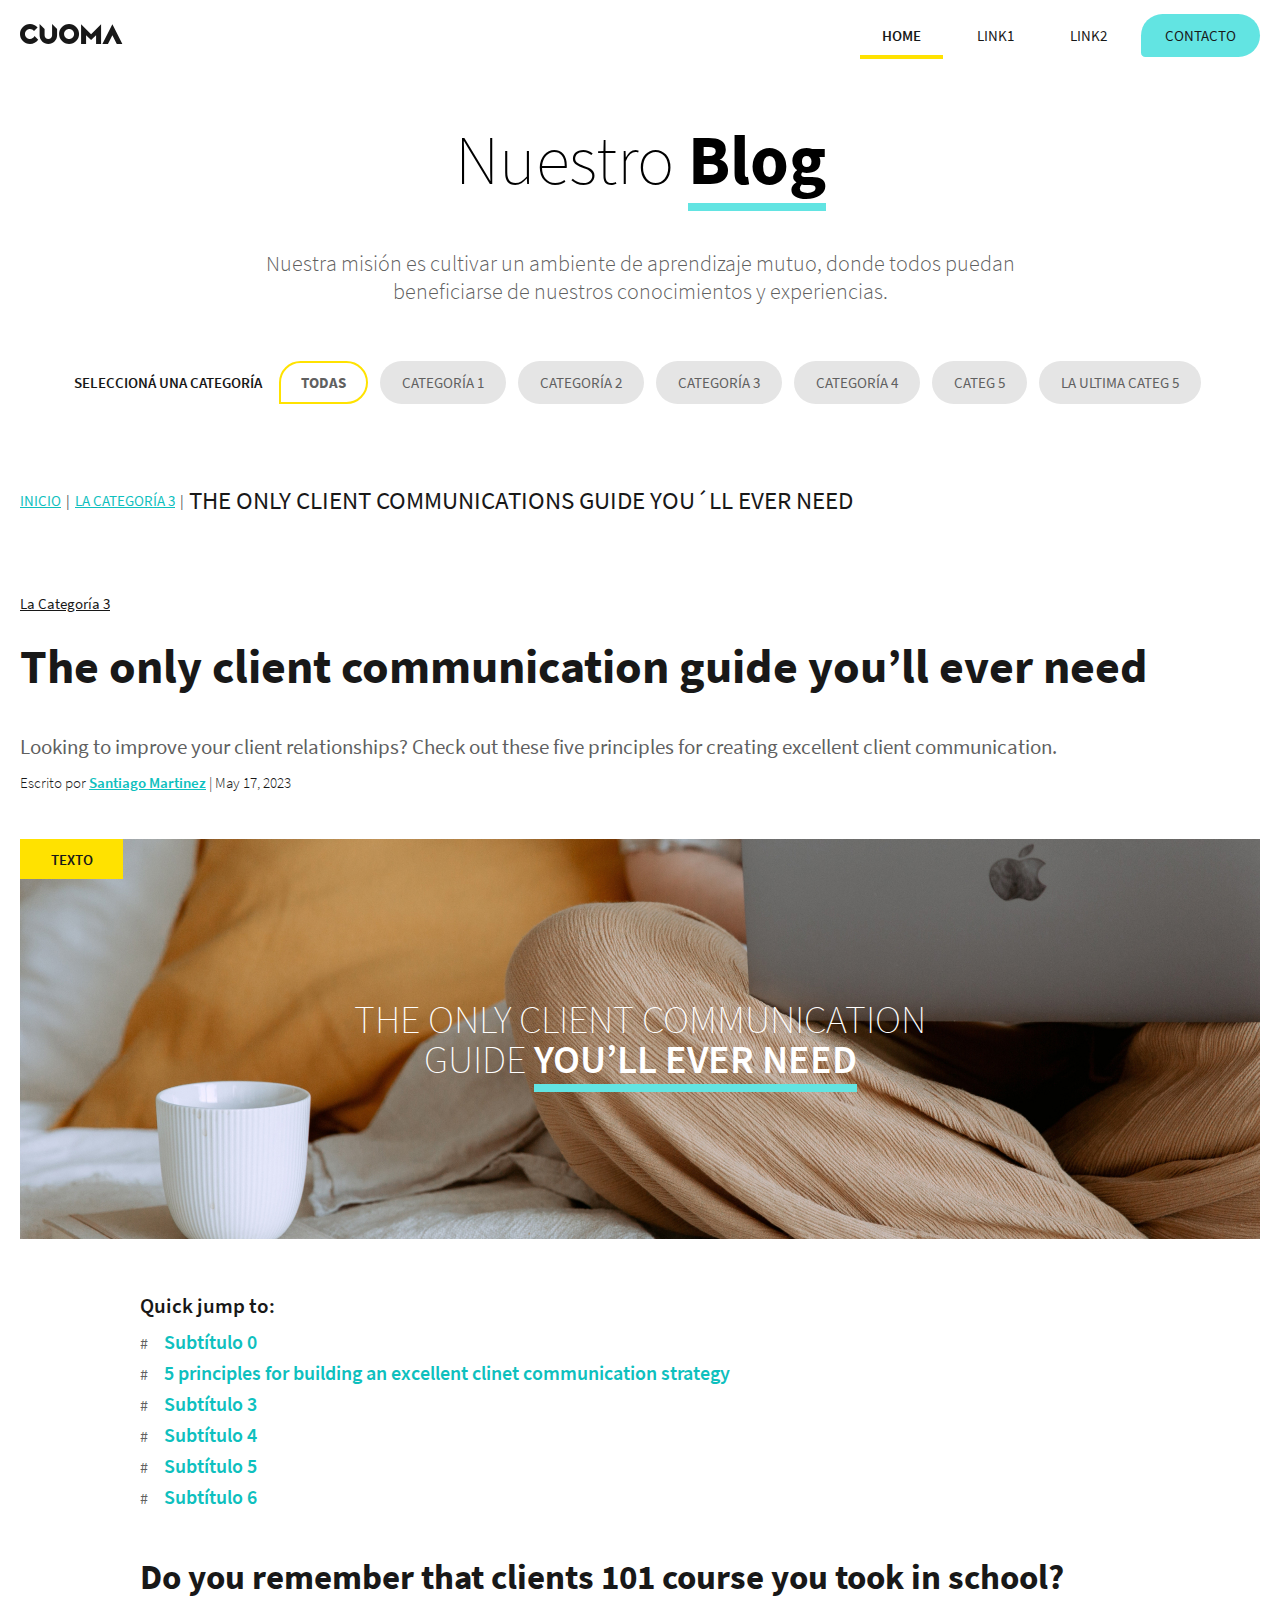
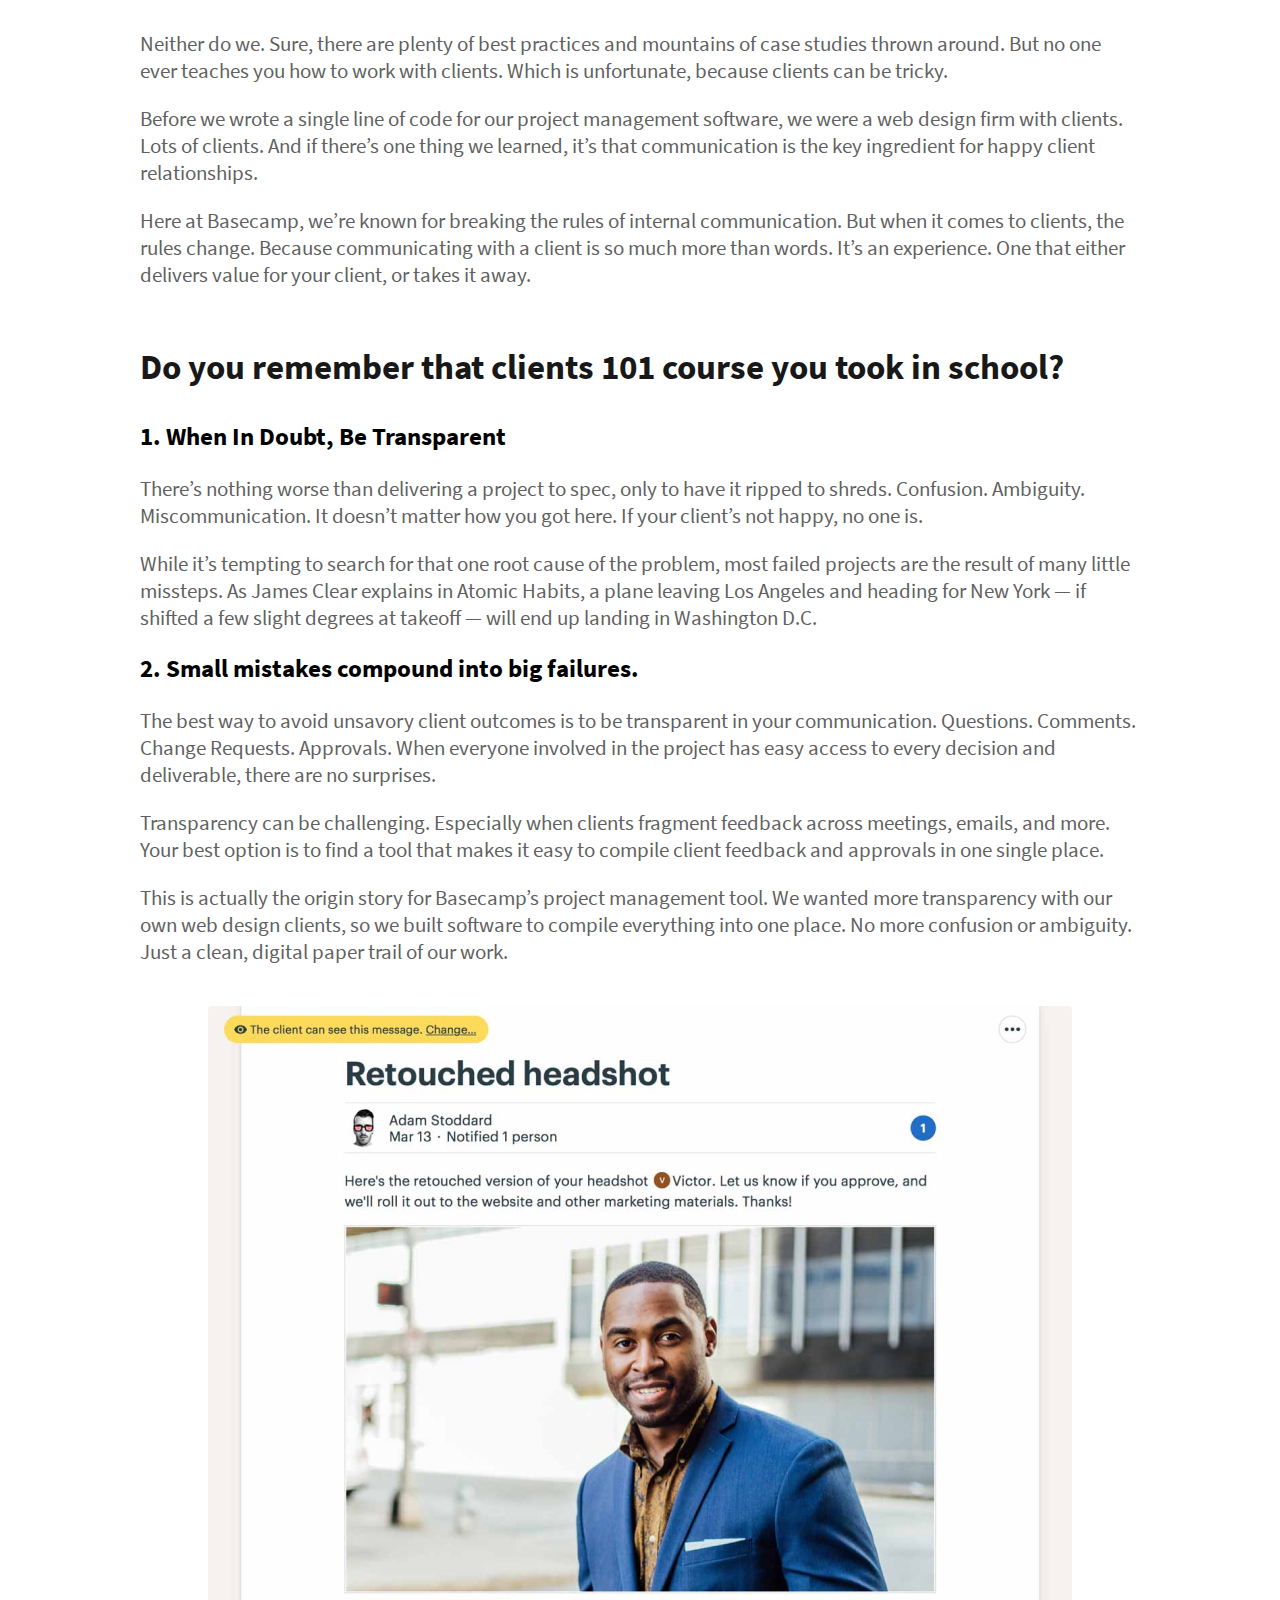
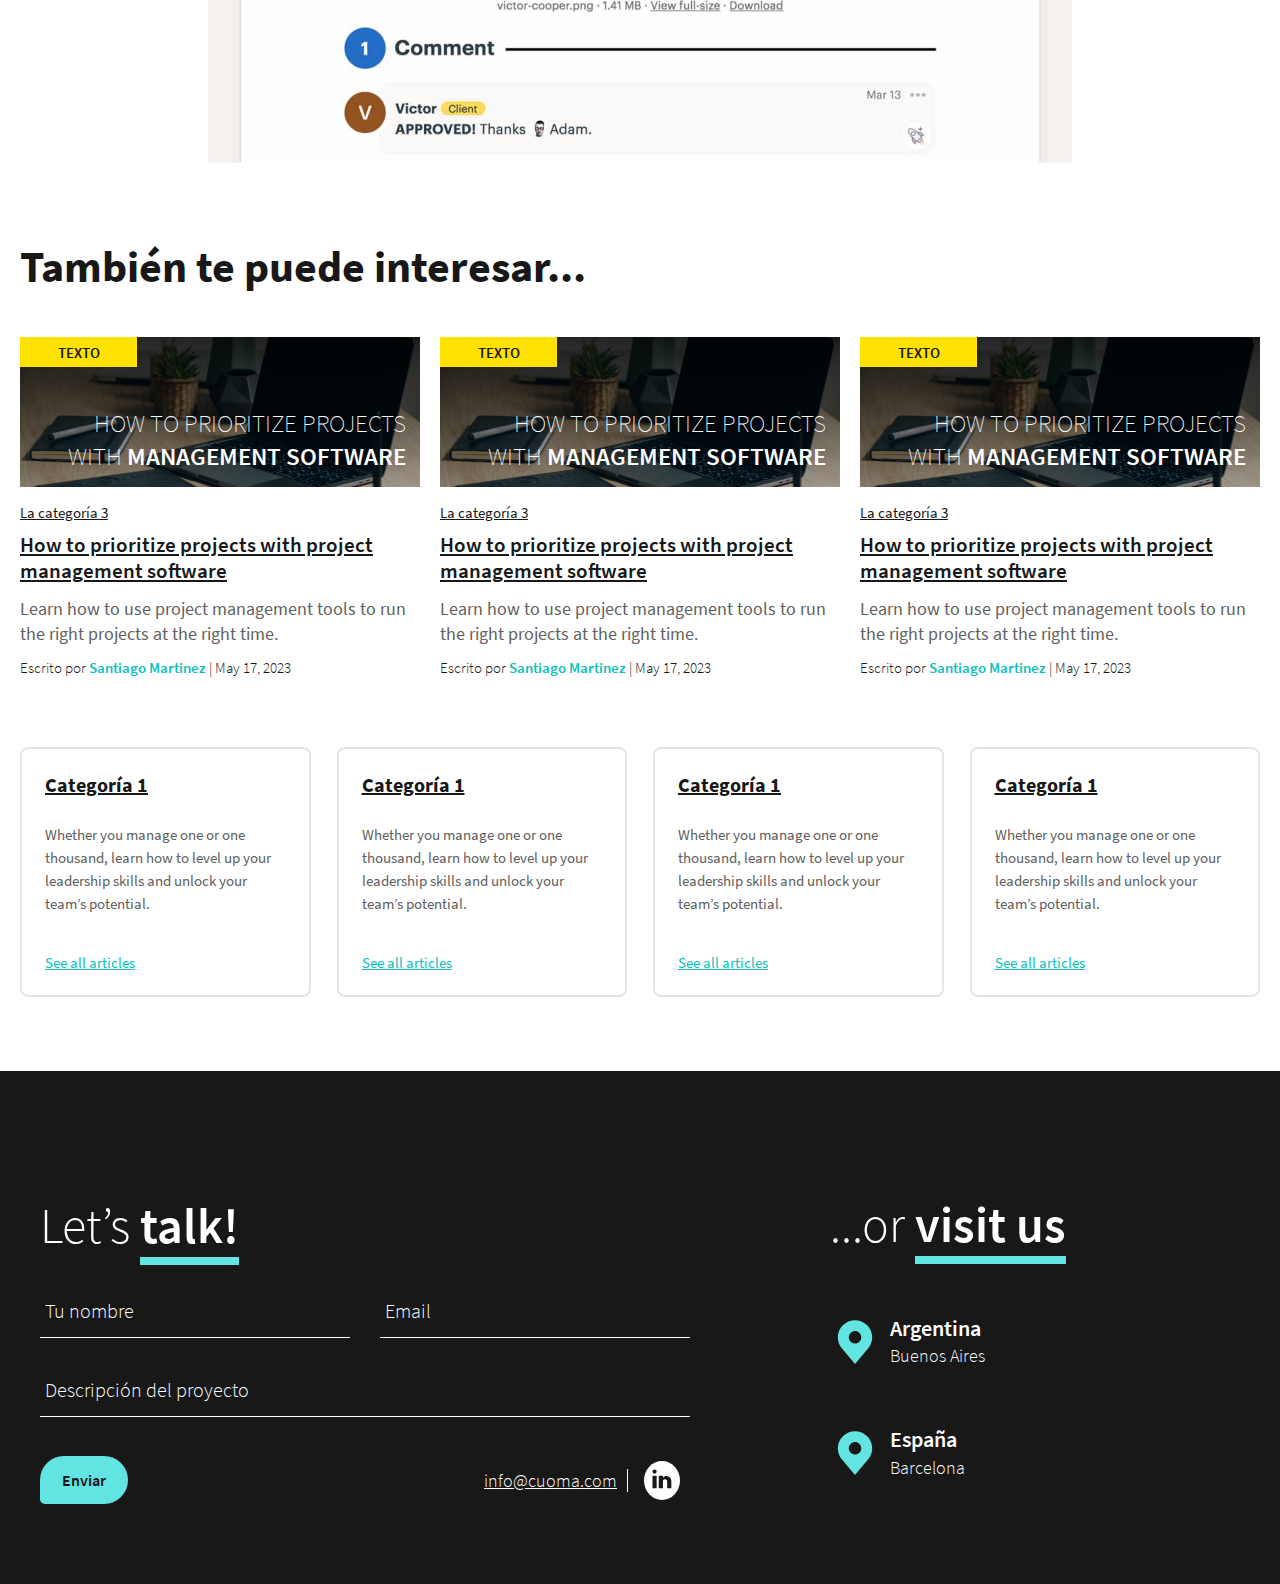
<file: post.html>
<!DOCTYPE html>
<html lang="en">

<head>
    <meta charset="UTF-8">
    <meta http-equiv="X-UA-Compatible" content="IE=edge">
    <meta name="viewport" content="width=device-width, initial-scale=1.0">
    <title>Cuoma blog</title>
    <link rel="stylesheet" href="assets/css/style.css">
</head>

<body>
    <div class="warning">We’re thrilled to announce the launch of our first brand campaign 
        <b>JUST LET ME DO MY JOB.</b></div>
    <header id="header">
        <nav class="container">
            <div class="top">
                <a href="/" class="logo">
                    <picture aria-label="CUOMA logo">
                        <img width="103" height="20" src="assets/img/cuoma-logo.svg" alt="CUOMA">
                    </picture>
                </a>
                <div class="desktop-links">
                    <a class="link active" href="/">HOME</a>
                    <a class="link" href="/nosotros/">LINK1</a>
                    <a class="link" href="/nosotros/">LINK2</a>
                    <a id="contact-us" class="btn btn-primary" href="/contacto/">CONTACTO</a>
                    </button>
                </div>

                <div id="hamburger-icon" class="hamburger-icon">
                    <span class="line"></span>
                    <span class="line"></span>
                    <span class="line"></span>
                    </div>
            </div>
            <div class="mobile-nav">
                <div class="hamburger">
                <ul class="nav-list">
                <li><a lang="es" href="/">Inicio</a></li>
                <li><a lang="es" href="/nosotros/">Nosotros</a></li>
                
                <li><a lang="es" href="/contacto/">Contacto</a></li>
                <li><a lang="en" href="/en/">English</a></li>
                </ul>
                </div>
                <div class="contact">
                <div class="physical">
                <p>Argentina, Ciudad de Buenos Aires</p>
                <p>España, Barcelona</p>
                <p class="email"><a href="mailto:info@cuoma.com">info@cuoma.com</a></p>
                </div>
                <div class="social-networks-inline">
                <a href="https://www.linkedin.com/company/cuoma" target="_blank" lang="es">
                <img src="assets/img/linkedin.svg" alt="Linkedin">
                </a>
                </div>
                </div>
            </div>
        </nav>
    </header>
    <div class="header-space"></div>
    <section class="hero container">
        <h1>Nuestro <span>Blog</span></h1>
        <h2>Nuestra misión es cultivar un ambiente de aprendizaje mutuo,
            donde todos puedan beneficiarse de nuestros conocimientos y experiencias.</h2>
    </section>

    <div class="category-bar container">
        <div class="select">Seleccioná una categoría</div>
        <div class="category-list">
            <a href="#" class="category-item active">Todas</a>
            <a class="category-item">Categoría 1</a>
            <a href="#" class="category-item">Categoría 2</a>
            <a href="#" class="category-item">Categoría 3</a>
            <a href="#" class="category-item">Categoría 4</a>
            <a href="#" class="category-item">Categ 5</a>
            <a href="#" class="category-item">La ultima categ 5</a>
        </div>
    </div>

    <div class="container select-drop">
        <div class="select-dropdown">
            <button href="#" role="button" data-value="" class="select-dropdown__button"><span>TODAS LAS CATEGORÍAS </span> <i class="zmdi zmdi-chevron-down"><svg xmlns="http://www.w3.org/2000/svg" width="18" height="11" viewBox="0 0 18 11" fill="none">
                <path d="M2 2L9 9L16 2" stroke="#62E4E2" stroke-width="4" stroke-linecap="round" stroke-linejoin="round"/>
                </svg></i>
            </button>
            <ul class="select-dropdown__list">
                <li data-value="1" class="select-dropdown__list-item">Item 1</li>
                <li data-value="2" class="select-dropdown__list-item">Item 2</li>
                <li data-value="3" class="select-dropdown__list-item">Item 3</li>
                <li data-value="4" class="select-dropdown__list-item">Item 4</li>
            </ul>
        </div>
    </div>

    <div class="breadcrumb container">
        <ul>
            <li><a href="#">INICIO</a></li>
            <li><a href="#">LA CATEGORÍA 3</a></li>
            <li>THE ONLY CLIENT COMMUNICATIONS GUIDE YOU´LL EVER NEED</li>
        </ul>
    </div>


    <div class="posts-wrapper container post">
        <section class="hero-post">
            <div class="post-data">
                <div class="cat">La Categoría 3</div>
                <div class="title">The only client communication guide you’ll ever need</div>
                <div class="content">Looking to improve your client relationships? Check out these five principles for creating excellent client communication.</div>
                <div class="author">Escrito por <span>Santiago Martinez</span> | May 17, 2023</div>
            </div>
            <div class="hero-post-img">
                <div class="category">TEXTO</div>
                <h3>The only client communication guide <span>you’ll ever need</span></h3>
            </div>
            
        </section>

        <div class="post-main">
            <div class="quick-jump">
                <div class="to">Quick jump to:</div>
                <ul>
                    <li>#<a href="">Subtítulo 0</a></li>
                    <li>#<a href="">5 principles for building an excellent clinet communication strategy</a></li>
                    <li>#<a href="">Subtítulo 3</a></li>
                    <li>#<a href="">Subtítulo 4</a></li>
                    <li>#<a href="">Subtítulo 5</a></li>
                    <li>#<a href="">Subtítulo 6</a></li>
                </ul>
            </div>
            <div class="post-content">
                <div class="title">Do you remember that clients 101 course you took in school?</div>
                <p>Neither do we. Sure, there are plenty of best practices and mountains of case studies thrown around. But no one ever teaches you how to work with clients. Which is unfortunate, because clients can be tricky.</p><p>Before we wrote a single line of code for our project management software, we were a web design firm with clients. Lots of clients. And if there’s one thing we learned, it’s that communication is the key ingredient for happy client relationships.</p><p>
                Here at Basecamp, we’re known for breaking the rules of internal communication. But when it comes to clients, the rules change. Because communicating with a client is so much more than words. It’s an experience. One that either delivers value for your client, or takes it away.</p>

                <div class="title">Do you remember that clients 101 course you took in school?</div>
                <div class="subtitle">1. When In Doubt, Be Transparent</div>
                <p>There’s nothing worse than delivering a project to spec, only to have it ripped to shreds. Confusion. Ambiguity. Miscommunication. It doesn’t matter how you got here. If your client’s not happy, no one is.</p><p>
                While it’s tempting to search for that one root cause of the problem, most failed projects are the result of many little missteps. As James Clear explains in Atomic Habits, a plane leaving Los Angeles and heading for New York — if shifted a few slight degrees at takeoff — will end up landing in Washington D.C.</p>
                <div class="subtitle">2. Small mistakes compound into big failures. </div>
                <p>The best way to avoid unsavory client outcomes is to be transparent in your communication. Questions. Comments. Change Requests. Approvals. When everyone involved in the project has easy access to every decision and deliverable, there are no surprises.</p><p>
                Transparency can be challenging. Especially when clients fragment feedback across meetings, emails, and more. Your best option is to find a tool that makes it easy to compile client feedback and approvals in one single place.</p><p>
                This is actually the origin story for Basecamp’s project management tool. We wanted more transparency with our own web design clients, so we built software to compile everything into one place. No more confusion or ambiguity. Just a clean, digital paper trail of our work.
                </p>

                <img src="assets/img/post-img-article.jpg" alt="post img" class="desktop">
                <img src="assets/img/post-img-article-xs.jpg" alt="post img" class="mobile">
            </div>

        </div>

        <div class="full-width-wrapper">
            <div class="wrap-category">
                <h3>También te puede interesar...</h3>
                
    
                <div class="post-three">
                    <div class="small-post">
                        <div class="small-post-img">
                            <div class="category">TEXTO</div>
                            <h3>How to prioritize projects with <span>Management software</span></h3>
                            <div class="overlay"></div>
                        </div>
                        <div class="post-data">
                            <a href="" class="cat">La categoría 3</a>
                            <a href="" class="title">How to prioritize projects with project management software</a>
                            <div class="content">Learn how to use project management tools to run the right projects at the right time.</div>
                            <div class="author">Escrito por <span>Santiago Martinez</span> | May 17, 2023</div>
                        </div>
                    </div>
                    <div class="small-post">
                        <div class="small-post-img">
                            <div class="category">TEXTO</div>
                            <h3>How to prioritize projects with <span>Management software</span></h3>
                            <div class="overlay"></div>
                        </div>
                        <div class="post-data">
                            <a href="" class="cat">La categoría 3</a>
                            <a href="" class="title">How to prioritize projects with project management software</a>
                            <div class="content">Learn how to use project management tools to run the right projects at the right time.</div>
                            <div class="author">Escrito por <span>Santiago Martinez</span> | May 17, 2023</div>
                        </div>
                    </div>
                    <div class="small-post">
                        <div class="small-post-img">
                            <div class="category">TEXTO</div>
                            <h3>How to prioritize projects with <span>Management software</span></h3>
                            <div class="overlay"></div>
                        </div>
                        <div class="post-data">
                            <a href="" class="cat">La categoría 3</a>
                            <a href="" class="title">How to prioritize projects with project management software</a>
                            <div class="content">Learn how to use project management tools to run the right projects at the right time.</div>
                            <div class="author">Escrito por <span>Santiago Martinez</span> | May 17, 2023</div>
                        </div>
                    </div>
    
                </div>
            </div>


            <div class="category-boxes-wrapper">
                <div class="category-boxes-item">
                    <div class="category-boxes-item-name">Categoría 1</div>
                    <div class="category-boxes-item-extract">Whether you manage one or one thousand, learn how to level up your leadership skills and unlock your team’s potential.</div>
                    <a href="" class="category-boxes-item-see-more">See all articles</a>
                </div>
                <div class="category-boxes-item">
                    <div class="category-boxes-item-name">Categoría 1</div>
                    <div class="category-boxes-item-extract">Whether you manage one or one thousand, learn how to level up your leadership skills and unlock your team’s potential.</div>
                    <a href="" class="category-boxes-item-see-more">See all articles</a>
                </div>
                <div class="category-boxes-item">
                    <div class="category-boxes-item-name">Categoría 1</div>
                    <div class="category-boxes-item-extract">Whether you manage one or one thousand, learn how to level up your leadership skills and unlock your team’s potential.</div>
                    <a href="" class="category-boxes-item-see-more">See all articles</a>
                </div>
                <div class="category-boxes-item">
                    <div class="category-boxes-item-name">Categoría 1</div>
                    <div class="category-boxes-item-extract">Whether you manage one or one thousand, learn how to level up your leadership skills and unlock your team’s potential.</div>
                    <a href="" class="category-boxes-item-see-more">See all articles</a>
                </div>
            </div>
        </div>
        
    </div>

    




    

   

    <footer id="lets-talk">
        <div class="footer-wrapper container">
            <section class="content">
                <div class="left-content">
                    <h2 id="h2">Let’s <span class="w-600 underline-primary">talk!</h2>
                    <form id="contactForm" action="#" novalidate="novalidate">
                        <input type="hidden" name="form_tools_form_id" value="3">
                        <input type="hidden" name="fieldReferer" value="Web: home">
                        <div class="control">
                            <input required="" id="field32627209" name="field32627209" type="text">
                            <label for="field32627209">Tu nombre</label>
                        </div>

                        <div class="control">
                            <input required="" id="field32627211" name="field32627211" type="email">
                            <label for="field32627211">Email</label>
                        </div>
                        <div class="control">
                            <input required="" id="field32627244" name="field32627244" type="text">
                            <label for="field32627244">Descripción del proyecto</label>
                        </div>
                        <div class="contact-wrapper">
                            <button class="btn btn-primary" id="submit-btn">Enviar</button>
                            <div class="right-content">
                                <div class="contact">
                                    <a class="email" href="mailto:info@cuoma.com">info@cuoma.com</a>
                                    <a class="social" href="https://www.linkedin.com/company/cuoma" lang="es"
                                        target="_blank">
                                        <img src="assets/img/linkedin.svg" alt="Linkedin">
                                    </a>
                                </div>
                            </div>
                        </div>
                    </form>
                    <div id="success" class="success-message">
                        <h2>
                            Mensaje <span class="w-600">enviado :)</span></h2>
                        <p>Gracias, te responderemos rápidamente</p>
                    </div>
                </div>
                <div class="visit">
                    <h2>...or <span class="w-600 underline-primary">visit us</span></h2>
                    <div class="location">
                        <img src="assets/img/location.svg" alt="Location">
                        <div>
                            <p>Argentina</p>
                            <span>Buenos Aires</span>
                        </div>
                    </div>
                    <div class="location">
                        <img src="assets/img/location.svg" alt="Location">
                        <div>
                            <p>España</p>
                            <span>Barcelona</span>
                        </div>
                    </div>
                </div>
            </section>
        </div>
    </footer>

    <script
    src="https://code.jquery.com/jquery-3.7.0.slim.min.js"
    integrity="sha256-tG5mcZUtJsZvyKAxYLVXrmjKBVLd6VpVccqz/r4ypFE="
    crossorigin="anonymous"></script>
    <script src="assets/js/main.js"></script>

</body>

</html>
</file>
<file: assets/css/style.css>
html {
  font-size: 62.5%;
}

* {
  font-family: "sourcecodepro";
  -webkit-transition: all 0.6s cubic-bezier(0.175, 0.885, 0.3, 1.1);
}

body {
  margin: 0px;
}

h1 {
  font-size: 69.72px;
}

h3 {
  margin: 0px;
}

a, button, input {
  all: unset;
}

a {
  text-decoration: none;
  cursor: pointer;
}

.container {
  max-width: 1280px;
  margin: 70px auto;
}

@font-face {
  font-family: sourcecodepro;
  font-weight: 200;
  src: url(../../assets/fonts/SourceSansPro-ExtraLight.ttf);
  font-display: fallback;
}
@font-face {
  font-family: sourcecodepro;
  font-weight: 300;
  src: url(../../assets/fonts/SourceSansPro-Light.ttf);
  font-display: fallback;
}
@font-face {
  font-family: sourcecodepro;
  font-weight: 400;
  src: url(../../assets/fonts/SourceSansPro-Regular.ttf);
  font-display: fallback;
}
@font-face {
  font-family: sourcecodepro;
  font-weight: 600;
  src: url(../../assets/fonts/SourceSansPro-SemiBold.ttf);
  font-display: fallback;
}
@font-face {
  font-family: sourcecodepro;
  font-weight: 800;
  src: url(../../assets/fonts/SourceSansPro-Bold.ttf);
  font-display: fallback;
}
.warning {
  background: #FFE200;
  display: flex;
  align-items: center;
  justify-content: center;
  font-size: 16px;
  text-align: center;
  padding: 15px;
  display: none;
}
.warning b {
  display: contents;
}
@media (max-width: 768px) {
  .warning {
    font-size: 14px;
  }
}

.header-space {
  height: 20px;
  padding: 24px 0;
}

body.openModal {
  height: 100%;
  overflow: hidden;
}

header {
  margin: auto;
  height: auto;
  position: fixed;
  z-index: 10;
  background-color: #fff;
  width: 100%;
  padding: 14px 0;
}
header nav {
  display: flex;
  align-items: center;
}
header nav.container {
  max-width: 1280px;
  margin: auto;
  height: 43px;
}
header nav.container .top {
  display: flex;
  align-items: center;
  justify-content: space-between;
  width: 100%;
  font-weight: 400;
  z-index: 10;
}
header nav.container .top a {
  color: #181818;
  font-size: 15px;
  padding: 10px 22px;
}
header nav.container .top a.active {
  font-weight: 600;
  border-bottom: 0.4rem solid #FFE200;
}
header nav.container .top a.logo {
  display: flex;
  align-items: center;
  padding: 0px;
}
header nav.container .top a.logopicture {
  display: Flex;
}
header nav.container .top a.logo:hover {
  border-bottom: none;
}
@media (max-width: 768px) {
  header nav.container .top a.logo {
    margin: 0 auto;
  }
}
header nav.container .top a.link {
  -webkit-margin-start: 10px;
  margin-inline-start: 10px;
}
header nav.container .top a#contact-us {
  margin-left: 10px;
  background-color: #62e4e2;
  border-radius: 2.5rem;
  border-bottom-left-radius: 0.5rem;
  padding: 1rem 2.2rem;
}
header nav.container .top a:hover {
  border-bottom: 0.4rem solid #FFE200;
}
header nav.container .top a#contact-us {
  border: 2px solid transparent;
}
header nav.container .top a#contact-us:hover {
  border-bottom: none;
  background-color: #fff;
  border: 2px solid #62e4e2;
}
@media (max-width: 768px) {
  header nav.container .top .desktop-links {
    display: none;
  }
}
header nav.container .top .hamburger-icon {
  -webkit-transition: all 2s cubic-bezier(0.175, 0.885, 0.3, 1.1);
  transition: all 2s cubic-bezier(0.175, 0.885, 0.3, 1.1);
  position: absolute;
  left: 2rem;
}
@media only screen and (min-width: 768px) {
  header nav.container .top .hamburger-icon {
    display: none;
  }
}
header nav.container .top .hamburger-icon .line {
  width: 22px;
  height: 3px;
  background-color: #181818;
  display: block;
  margin-bottom: 4px;
}
header nav.container .top .hamburger-icon:hover {
  cursor: pointer;
}
header nav .mobile-nav {
  background-color: #fff;
  display: -webkit-box;
  display: -ms-flexbox;
  display: flex;
  -webkit-box-orient: vertical;
  -webkit-box-direction: normal;
  -ms-flex-direction: column;
  flex-direction: column;
  position: fixed;
  z-index: 9;
  top: -100%;
  left: 0;
  width: 100vw;
  height: 100vh;
  -webkit-transition: top 0.8s cubic-bezier(0.175, 0.885, 0.3, 1.1);
  transition: top 0.8s cubic-bezier(0.175, 0.885, 0.3, 1.1);
}
header nav .mobile-nav .hamburger {
  width: 100%;
  padding-top: 6rem;
  margin: auto;
  overflow-y: auto;
  overflow-x: hidden;
}
header nav .mobile-nav .hamburger .nav-list {
  width: 100%;
  padding: 0px;
}
header nav .mobile-nav .hamburger .nav-list li {
  color: #181818;
  padding-bottom: 20px;
  font-size: 3rem;
  font-weight: 300;
  text-align: center;
}
header nav .mobile-nav .contact {
  padding: 2rem 0;
}
header nav .mobile-nav .contact .physical {
  padding-bottom: 2rem;
  display: flex;
  align-items: center;
  justify-content: center;
  flex-direction: column;
}
header nav .mobile-nav .contact .physical p {
  font-size: 1.5rem;
  font-weight: 600;
  margin: 0 auto;
}
header nav .mobile-nav .contact .physical p.email {
  padding-top: 1.5rem;
  font-size: 2rem;
  text-decoration: underline;
}
header nav .mobile-nav .contact .social-networks-inline {
  display: flex;
  align-items: center;
  justify-content: center;
}
@media only screen and (min-width: 768px) {
  header nav .mobile-nav {
    display: none;
  }
}
header nav .mobile-nav > * {
  opacity: 0;
  -webkit-transition: all 0.3s cubic-bezier(0.175, 0.885, 0.3, 1.1);
  transition: all 0.3s cubic-bezier(0.175, 0.885, 0.3, 1.1);
}
header.open nav .mobile-nav {
  height: 100%;
  top: 0%;
}
header.open nav .mobile-nav > * {
  opacity: 1;
}
header.open nav .top .hamburger-icon {
  transform: rotate(45deg);
}
header.open nav .top .hamburger-icon .line:nth-child(1) {
  transform: translateY(1.3rem);
}
header.open nav .top .hamburger-icon .line:nth-child(2) {
  opacity: 0;
}
header.open nav .top .hamburger-icon .line:nth-child(3) {
  transform: translateY(-0.5rem) rotate(90deg);
}
header.open nav .top .hamburger-icon .line {
  height: 0.5rem;
}

/* transitions */
@media only screen and (min-width: 768px) {
  header nav .mobile-nav {
    display: none;
  }
}
@-webkit-keyframes fade-in-top {
  0% {
    -webkit-transform: translateY(-30px);
    transform: translateY(-30px);
    opacity: 0;
  }
  100% {
    -webkit-transform: translateY(0);
    transform: translateY(0);
    opacity: 1;
  }
}
@keyframes fade-in-top {
  0% {
    -webkit-transform: translateY(-30px);
    transform: translateY(-30px);
    opacity: 0;
  }
  100% {
    -webkit-transform: translateY(0);
    transform: translateY(0);
    opacity: 1;
  }
}
@-webkit-keyframes rotate-center {
  0% {
    -webkit-transform: rotate(0);
    transform: rotate(0);
  }
  100% {
    -webkit-transform: rotate(180deg);
    transform: rotate(180deg);
  }
}
@keyframes rotate-center {
  0% {
    -webkit-transform: rotate(0);
    transform: rotate(0);
  }
  100% {
    -webkit-transform: rotate(180deg);
    transform: rotate(180deg);
  }
}
@-webkit-keyframes rotate-center-back {
  0% {
    -webkit-transform: rotate(180deg);
    transform: rotate(180deg);
  }
  100% {
    -webkit-transform: rotate(0deg);
    transform: rotate(0deg);
  }
}
@keyframes rotate-center-back {
  0% {
    -webkit-transform: rotate(180deg);
    transform: rotate(180deg);
  }
  100% {
    -webkit-transform: rotate(0deg);
    transform: rotate(0deg);
  }
}
/* end transitions */
.category-bar {
  text-transform: uppercase;
  display: flex;
  justify-content: center;
  align-items: center;
}
.category-bar.container {
  margin-top: 56px;
}
.category-bar .select {
  font-size: 15px;
  line-height: 19px;
  color: #181818;
  font-weight: 600;
  margin-right: 11px;
}
.category-bar .category-list {
  display: flex;
  align-items: center;
}
.category-bar .category-list .category-item {
  background: #E5E5E5;
  border-radius: 24px;
  padding: 10px 20px;
  margin: 0 6px;
  color: #606060;
  font-size: 15px;
  border: 2px solid transparent;
  transition: unset !important;
}
.category-bar .category-list .category-item.active {
  border-bottom-left-radius: 0;
  border: 2px solid #FFE200;
  background: #fff;
  font-weight: 700;
}
.category-bar .category-list .category-item:hover {
  border: 2px solid #FFE200;
  background: #fff;
}
@media (max-width: 1171px) {
  .category-bar {
    display: none;
  }
}

/* select */
.select-drop {
  display: flex;
  align-items: center;
  justify-content: center;
  display: none;
}
.select-drop .select-dropdown {
  position: relative;
  display: inline-block;
  max-width: 100%;
}
.select-drop .select-dropdown__button {
  padding: 14px 35px 14px 15px;
  background-color: #F2F2F2;
  color: #181818;
  border-radius: 3px;
  font-size: 15px;
  font-weight: 600;
  cursor: pointer;
  width: 210px;
  border-radius: 20px;
  text-align: left;
}
.select-drop .select-dropdown__button::focus {
  outline: none;
}
.select-drop .select-dropdown__button .zmdi-chevron-down {
  position: absolute;
  right: 15px;
  top: 15px;
}
.select-drop .select-dropdown__list {
  position: absolute;
  display: block;
  left: 0;
  right: 0;
  max-height: 300px;
  overflow: auto;
  margin: 0;
  padding: 0;
  list-style-type: none;
  opacity: 0;
  pointer-events: none;
  transform-origin: top left;
  transform: scale(1, 0);
  transition: all ease-in-out 0.3s;
  z-index: 2;
}
.select-drop .select-dropdown__list.active {
  opacity: 1;
  pointer-events: auto;
  transform: scale(1, 1);
}
.select-drop .select-dropdown__list-item {
  display: block;
  list-style-type: none;
  padding: 14px 15px;
  background-color: #F2F2F2;
  font-size: 15px;
  line-height: 1.4;
  cursor: pointer;
  font-weight: 700;
  color: #181818;
  transition: all ease-in-out 0.3s;
  text-align: center;
  text-transform: uppercase;
  position: relative;
}
.select-drop .select-dropdown__list-item:before {
  left: 0;
  right: 0;
  margin-left: auto;
  margin-right: auto;
  width: 80%;
  content: "";
  height: 1px;
  background: #606060;
  position: absolute;
  top: 0;
}
.select-drop .select-dropdown__list-item:after {
  left: 0;
  right: 0;
  margin-left: auto;
  margin-right: auto;
  width: 80%;
  content: "";
  height: 1px;
  background: #606060;
  position: absolute;
  top: 0;
}
.select-drop .select-dropdown .select-dropdown__button {
  text-align: center;
}
.select-drop .select-dropdown .select-dropdown__button.active {
  border-bottom-left-radius: 0px;
  border-bottom-right-radius: 0px;
}
.select-drop .select-dropdown .select-dropdown__list-item:last-child {
  border-radius: 0 0 20px 20px;
}
@media (max-width: 768px) {
  .select-drop {
    display: flex;
  }
}

/* end select */
.hero.container {
  max-width: 1280px;
  margin: auto;
}
.hero.container h1 {
  font-weight: 200;
  text-align: center;
}
.hero.container h1 span {
  font-weight: 800;
  border-bottom: 0.8rem solid #62e4e2;
}
.hero.container h2 {
  font-size: 22px;
  line-height: normal;
  color: #606060;
  font-weight: 300;
  max-width: 800px;
  margin: auto;
  text-align: center;
}
@media (max-width: 768px) {
  .hero.container h1 {
    font-size: 40px;
  }
  .hero.container h1 span {
    border-bottom: 6px solid #62e4e2;
  }
  .hero.container h2 {
    display: none;
  }
}

.posts-wrapper.container {
  margin-top: 70px;
  /* hero post */
  /* Medium post */
  /* post page */
  /* end post */
}
.posts-wrapper.container .hero-post .hero-post-img {
  background: url("../../assets/img/hero-img.jpg");
  background-size: cover;
  height: 400px;
  margin: 45px auto 0;
  position: relative;
  display: flex;
  align-items: center;
  justify-content: center;
  color: #fff;
  font-size: 40px;
  line-height: 40px;
}
.posts-wrapper.container .hero-post .hero-post-img .category {
  position: absolute;
  top: 0;
  left: 0;
  width: 103px;
  height: 40px;
  background: #FFE200;
  font-size: 15px;
  line-height: 19px;
  display: flex;
  align-items: center;
  justify-content: center;
  color: #181818;
  font-weight: 600;
}
.posts-wrapper.container .hero-post .hero-post-img h3 {
  font-size: 40px;
  font-weight: 200;
  max-width: 600px;
  text-align: center;
  text-transform: uppercase;
}
.posts-wrapper.container .hero-post .hero-post-img h3 span {
  font-weight: 600;
  border-bottom: 0.8rem solid #62e4e2;
}
.posts-wrapper.container .hero-post .post-data {
  margin-top: 31px;
}
.posts-wrapper.container .hero-post .post-data a {
  display: block;
}
.posts-wrapper.container .hero-post .post-data .cat {
  font-size: 15px;
  line-height: 15px;
  color: #181818;
  text-decoration: underline;
}
.posts-wrapper.container .hero-post .post-data .title {
  font-size: 35px;
  line-height: 32.64px;
  font-weight: 600;
  padding-top: 12px;
  text-decoration: underline;
  color: #181818;
}
.posts-wrapper.container .hero-post .post-data .content {
  font-size: 21px;
  line-height: 28px;
  padding-top: 12px;
  font-weight: 400;
  color: #606060;
}
.posts-wrapper.container .hero-post .post-data .author {
  font-size: 15px;
  line-height: 19px;
  padding-top: 12px;
  font-weight: 300;
  color: #181818;
}
.posts-wrapper.container .hero-post .post-data .author span {
  font-weight: 600;
  color: #0EC0BE;
  text-decoration: underline;
}
@media (max-width: 710px) {
  .posts-wrapper.container .hero-post .post-data {
    margin: 31px 18px 0;
  }
}
@media (max-width: 714px) {
  .posts-wrapper.container .hero-post .post-data {
    margin-top: 31px;
  }
  .posts-wrapper.container .hero-post .post-data .title {
    font-size: 25px;
    line-height: normal;
  }
  .posts-wrapper.container .hero-post .post-data .content {
    font-size: 16px;
    line-height: normal;
  }
  .posts-wrapper.container .hero-post .post-data .author {
    font-size: 14px;
  }
  .posts-wrapper.container .hero-post .post-data .author span {
    font-weight: 600;
    color: #0EC0BE;
    text-decoration: underline;
  }
}
@media (max-width: 714px) and (max-width: 710px) {
  .posts-wrapper.container .hero-post .post-data {
    margin: 31px 18px 0;
  }
}
@media (min-width: 714px) and (max-width: 768px) {
  .posts-wrapper.container .hero-post .post-data {
    padding: 0 20px;
  }
}
@media (max-width: 400px) {
  .posts-wrapper.container .hero-post .hero-post-img {
    background: url("../../assets/img/hero-img-mobile.jpg");
    background-repeat: no-repeat;
    height: 250px;
    background-size: cover;
    margin-top: 55px;
  }
  .posts-wrapper.container .hero-post .hero-post-img h3 {
    font-size: 28px;
    max-width: 320px;
    line-height: normal;
  }
}
.posts-wrapper.container .medium-post-container {
  display: grid;
  grid-template-columns: repeat(2, 1fr);
  grid-column-gap: 48px;
  grid-row-gap: 70px;
  margin-top: 78px;
}
@media (max-width: 710px) {
  .posts-wrapper.container .medium-post-container {
    grid-template-columns: 1fr;
  }
}
.posts-wrapper.container .medium-post-container .medium-post {
  position: relative;
}
.posts-wrapper.container .medium-post-container .medium-post .medium-post-img {
  background: url("../../assets/img/article-img.jpg");
  background-size: cover;
  height: 202px;
  position: relative;
}
.posts-wrapper.container .medium-post-container .medium-post .medium-post-img .category {
  position: absolute;
  top: 0;
  left: 0;
  width: 103px;
  height: 40px;
  background: #FFE200;
  font-size: 15px;
  line-height: 19px;
  display: flex;
  align-items: center;
  justify-content: center;
  color: #181818;
  font-weight: 600;
  z-index: 1;
}
.posts-wrapper.container .medium-post-container .medium-post .medium-post-img h3 {
  font-size: 28px;
  line-height: 32px;
  font-weight: 200;
  max-width: 500px;
  text-align: right;
  text-transform: uppercase;
  position: absolute;
  bottom: 14px;
  right: 14px;
  color: #fff;
  z-index: 1;
}
.posts-wrapper.container .medium-post-container .medium-post .medium-post-img h3 span {
  font-weight: 600;
}
.posts-wrapper.container .medium-post-container .medium-post .medium-post-img .overlay {
  position: absolute;
  top: 0;
  left: 0;
  width: 100%;
  height: 100%;
  background: linear-gradient(270deg, rgba(0, 0, 0, 0.2) 0%, rgba(0, 0, 0, 0.25) 100%);
}
.posts-wrapper.container .medium-post-container .medium-post .post-data {
  margin-top: 18px;
}
.posts-wrapper.container .medium-post-container .medium-post .post-data a {
  display: block;
}
.posts-wrapper.container .medium-post-container .medium-post .post-data .cat {
  font-size: 15px;
  line-height: 15px;
  color: #181818;
  text-decoration: underline;
}
.posts-wrapper.container .medium-post-container .medium-post .post-data .title {
  font-size: 26px;
  line-height: 32.64px;
  font-weight: 600;
  padding-top: 12px;
  text-decoration: underline;
  color: #181818;
}
.posts-wrapper.container .medium-post-container .medium-post .post-data .content {
  font-size: 21px;
  line-height: 28px;
  padding-top: 12px;
  font-weight: 400;
  color: #606060;
}
.posts-wrapper.container .medium-post-container .medium-post .post-data .author {
  font-size: 15px;
  line-height: 19px;
  padding-top: 12px;
  font-weight: 300;
  color: #181818;
}
.posts-wrapper.container .medium-post-container .medium-post .post-data .author span {
  font-weight: 600;
  color: #0EC0BE;
}
@media (max-width: 400px) {
  .posts-wrapper.container .medium-post-container .medium-post .medium-post-img {
    background: url(../../assets/img/post-img-xs.jpg);
    background-size: cover;
  }
  .posts-wrapper.container .medium-post-container .medium-post .medium-post-img h3 {
    font-size: 26px;
    margin-left: auto;
    margin-right: auto;
    left: 0;
    right: 0;
    text-align: center;
    top: 60px;
    padding: 0 10px;
  }
}
.posts-wrapper.container.post .hero-post .hero-post-img {
  margin-top: 47px;
}
@media (max-width: 400px) {
  .posts-wrapper.container.post .hero-post .hero-post-img {
    margin: 0px;
  }
}
.posts-wrapper.container.post .hero-post .post-data .title {
  font-size: 48px;
  font-weight: 700;
  text-decoration: none;
  padding: 25px 0;
  line-height: normal;
}
@media (max-width: 768px) {
  .posts-wrapper.container.post .hero-post .post-data .title {
    font-size: 25px;
    font-style: normal;
    font-weight: 700;
    text-decoration: underline;
    padding: 12px 0;
  }
}
.posts-wrapper.container.post .post-main {
  max-width: 1000px;
  margin: 0 auto;
}
.posts-wrapper.container.post .post-main .quick-jump {
  margin-top: 53px;
}
.posts-wrapper.container.post .post-main .quick-jump .to {
  font-size: 21px;
  color: #181818;
  font-weight: 600;
}
.posts-wrapper.container.post .post-main .quick-jump ul {
  list-style: none;
  padding: 0px;
}
.posts-wrapper.container.post .post-main .quick-jump ul li {
  font-size: 20px;
  color: #606060;
  font-size: 16px;
  margin-bottom: 6px;
}
.posts-wrapper.container.post .post-main .quick-jump ul li a {
  color: #0EC0BE;
  font-weight: 600;
  padding-left: 16px;
  font-size: 20px;
}
.posts-wrapper.container.post .post-main .post-content .title {
  font-size: 35px;
  font-weight: 700;
  color: #181818;
  padding: 36px 0 31px 0;
}
.posts-wrapper.container.post .post-main .post-content .subtitle {
  padding-bottom: 23px;
  font-size: 25px;
  font-weight: 700;
}
.posts-wrapper.container.post .post-main .post-content p {
  color: #606060;
  font-size: 21px;
  margin-top: 0px;
}
.posts-wrapper.container.post .post-main .post-content img {
  margin: 41px auto 0;
  display: block;
}
.posts-wrapper.container.post .post-main .post-content img.mobile {
  display: none;
}
@media (max-width: 900px) {
  .posts-wrapper.container.post .post-main .post-content img.desktop {
    display: none;
  }
  .posts-wrapper.container.post .post-main .post-content img.mobile {
    display: block;
  }
}
.posts-wrapper.container.post .full-width-wrapper {
  padding-top: 0px;
}
.posts-wrapper.container.post .full-width-wrapper .wrap-category {
  margin-top: 80px;
}
.posts-wrapper.container.post .full-width-wrapper .wrap-category > h3 {
  text-align: left;
  margin-bottom: 46px;
}
@media (max-width: 768px) {
  .posts-wrapper.container.post .hero-post {
    display: flex;
    flex-direction: column;
  }
  .posts-wrapper.container.post .hero-post .post-data {
    order: 2;
  }
  .posts-wrapper.container.post .post-main .post-content .title {
    font-size: 20px;
    padding: 26px 0 21px 0;
  }
  .posts-wrapper.container.post .post-main .post-content .subtitle {
    font-size: 16px;
    padding-top: 24px;
    padding-bottom: 14px;
  }
  .posts-wrapper.container.post .post-main .post-content p {
    font-size: 16px;
  }
  .posts-wrapper.container.post .post-main .quick-jump {
    margin-top: 17px;
  }
  .posts-wrapper.container.post .post-main .quick-jump .to {
    font-size: 16px;
  }
  .posts-wrapper.container.post .post-main .quick-jump ul li a {
    font-size: 16px;
  }
  .posts-wrapper.container.post .full-width-wrapper .wrap-category h3 {
    font-size: 25px;
    margin-bottom: 0px;
  }
}
.posts-wrapper.container .category-boxes-wrapper {
  display: grid;
  grid-template-columns: repeat(4, 1fr);
  grid-template-rows: 1fr;
  grid-column-gap: 26px;
  margin-top: 70px;
}
.posts-wrapper.container .category-boxes-wrapper .category-boxes-item {
  border-radius: 8px;
  border: 2px solid rgba(0, 0, 0, 0.1);
  background: #FFF;
  padding: 23px;
}
.posts-wrapper.container .category-boxes-wrapper .category-boxes-item-name {
  font-size: 20px;
  font-weight: 700;
  line-height: 26px;
  text-decoration-line: underline;
  color: #181818;
}
.posts-wrapper.container .category-boxes-wrapper .category-boxes-item-extract {
  font-size: 15px;
  line-height: 23px;
  color: #606060;
  margin-top: 25px;
  margin-bottom: 38px;
}
.posts-wrapper.container .category-boxes-wrapper .category-boxes-item-see-more {
  font-size: 15px;
  text-decoration-line: underline;
  color: #0EC0BE;
  cursor: pointer;
}
@media (max-width: 980px) {
  .posts-wrapper.container .category-boxes-wrapper {
    grid-template-columns: repeat(1, 1fr);
  }
  .posts-wrapper.container .category-boxes-wrapper .category-boxes-item {
    margin: 5px 0;
  }
}
@media (max-width: 768px) {
  .posts-wrapper.container .category-boxes-wrapper .category-boxes-item-extract {
    margin: 20px 0 11px 0;
  }
}
@media (max-width: 768px) {
  .posts-wrapper.container {
    margin-top: 55px;
  }
  .posts-wrapper.container .hero-post {
    margin: 0 -20px;
  }
}

.full-width-wrapper {
  padding: 4px 0;
}
.full-width-wrapper.gray {
  background: #F2F2F2;
}
.full-width-wrapper h3 {
  font-weight: 700;
  color: #181818;
  font-size: 43.52px;
  line-height: 48px;
  text-align: center;
}
.full-width-wrapper h4 {
  font-weight: 400;
  font-size: 20.76px;
  line-height: 30px;
  text-align: center;
  color: #606060;
  margin-bottom: 54px;
}
.full-width-wrapper .wrap-category.container {
  margin: 80px auto;
}
@media (max-width: 768px) {
  .full-width-wrapper .wrap-category.container {
    margin: 31px auto;
  }
}
.full-width-wrapper .wrap-category .btn-group {
  display: flex;
  align-items: center;
  justify-content: center;
  margin-top: 92px;
}
.full-width-wrapper .wrap-category .btn-group a.btn-category {
  color: #181818;
  text-align: center;
  font-size: 15px;
  font-style: normal;
  font-weight: 600;
  line-height: normal;
  text-transform: uppercase;
  background-color: #62E4E2;
  padding: 14px 20px;
  border-radius: 25px;
  border-bottom-left-radius: 0;
  border: 2px solid transparent;
}
.full-width-wrapper .wrap-category .btn-group a.btn-category:hover {
  background-color: #fff;
  border: 2px solid #62e4e2;
}
@media (max-width: 768px) {
  .full-width-wrapper .wrap-category .btn-group {
    margin-top: 40px;
    margin-bottom: 18px;
  }
}
.full-width-wrapper .post-three {
  display: flex;
  align-items: center;
  justify-content: space-between;
}
.full-width-wrapper .post-three .small-post {
  max-width: 400px;
}
.full-width-wrapper .post-three .small-post .small-post-img {
  background: url("../../assets/img/post-img-sm.jpg");
  background-repeat: no-repeat;
  position: relative;
  height: 150px;
}
.full-width-wrapper .post-three .small-post .small-post-img .category {
  position: absolute;
  top: 0;
  left: 0;
  width: 117px;
  height: 30px;
  background: #FFE200;
  font-size: 15px;
  line-height: 19px;
  display: flex;
  align-items: center;
  justify-content: center;
  color: #181818;
  font-weight: 600;
  z-index: 1;
}
.full-width-wrapper .post-three .small-post .small-post-img h3 {
  line-height: 33px;
  font-size: 25px;
  text-align: right;
  font-weight: 200;
  text-transform: uppercase;
  max-width: 350px;
  bottom: 14px;
  position: absolute;
  color: #fff;
  right: 14px;
  z-index: 1;
}
.full-width-wrapper .post-three .small-post .small-post-img h3 span {
  font-weight: 600;
}
.full-width-wrapper .post-three .small-post .small-post-img .overlay {
  position: absolute;
  top: 0;
  left: 0;
  width: 100%;
  height: 100%;
  background: linear-gradient(rgba(0, 0, 0, 0.8) 0%, rgba(0, 0, 0, 0.25) 100%);
}
.full-width-wrapper .post-three .small-post .post-data {
  margin-top: 18px;
}
.full-width-wrapper .post-three .small-post .post-data a {
  display: block;
}
.full-width-wrapper .post-three .small-post .post-data .cat {
  font-size: 15px;
  line-height: 15px;
  color: #181818;
  text-decoration: underline;
}
.full-width-wrapper .post-three .small-post .post-data .title {
  font-size: 21px;
  line-height: 26px;
  font-weight: 600;
  padding-top: 12px;
  text-decoration: underline;
  color: #181818;
}
.full-width-wrapper .post-three .small-post .post-data .content {
  font-size: 18px;
  line-height: 25px;
  padding-top: 12px;
  font-weight: 400;
  color: #606060;
}
@media (max-width: 768px) {
  .full-width-wrapper .post-three .small-post .post-data .content {
    font-size: 16px;
  }
}
.full-width-wrapper .post-three .small-post .post-data .author {
  font-size: 15px;
  line-height: 19px;
  padding-top: 12px;
  font-weight: 300;
  color: #181818;
}
.full-width-wrapper .post-three .small-post .post-data .author span {
  font-weight: 600;
  color: #0EC0BE;
}
@media (max-width: 1273px) {
  .full-width-wrapper .post-three {
    flex-wrap: wrap;
    justify-content: center;
  }
  .full-width-wrapper .post-three .small-post {
    padding: 35px 5px;
  }
  .full-width-wrapper .post-three .small-post .small-post-img {
    height: 180px;
    background-size: cover;
  }
  .full-width-wrapper .post-three .small-post .small-post-img h3 {
    font-size: 26px;
    margin-left: auto;
    margin-right: auto;
    left: 0;
    right: 0;
    text-align: center;
    top: 50px;
    padding: 0 10px;
  }
}
@media (max-width: 768px) {
  .full-width-wrapper h3 {
    font-size: 30px;
  }
  .full-width-wrapper h4 {
    margin-bottom: 4px;
    font-size: 16px;
    line-height: normal;
  }
}

.breadcrumb {
  display: flex;
}
.breadcrumb ul {
  display: flex;
  padding-left: 0px;
  align-items: center;
}
.breadcrumb ul li {
  color: #181818;
  font-size: 25px;
  list-style: none;
  display: flex;
}
.breadcrumb ul li a {
  color: #0EC0BE;
  font-size: 15px;
  text-decoration: underline;
}
.breadcrumb ul li a::after {
  content: "|";
  color: #606060;
  margin: 0 5px;
}
.breadcrumb.container {
  margin: 45px auto 0px;
}
@media (max-width: 980px) {
  .breadcrumb {
    display: none;
  }
}

footer {
  background-color: #181818;
}
footer .footer-wrapper {
  padding: 2rem 3rem 1rem;
  max-inline-size: 1280px;
  margin: auto;
}
footer .footer-wrapper p, footer .footer-wrapper h1, footer .footer-wrapper a, footer .footer-wrapper h2, footer .footer-wrapper span {
  color: #fff;
  text-align: center;
}
footer .footer-wrapper h2.hidden {
  display: none;
}
footer .footer-wrapper .content {
  display: -webkit-box;
  display: -ms-flexbox;
  display: flex;
  -webkit-box-orient: vertical;
  -webkit-box-direction: normal;
  -ms-flex-direction: column;
  flex-direction: column;
  margin: auto;
  -webkit-box-align: center;
  -ms-flex-align: center;
  align-items: center;
}
footer .footer-wrapper .content .left-content {
  -webkit-box-align: start;
  -ms-flex-align: start;
  align-items: flex-start;
  -webkit-box-flex: 2;
  -ms-flex: 2;
  flex: 2;
  max-width: 790px;
  width: 100%;
  display: flex;
  flex-direction: column;
  align-items: flex-start;
}
footer .footer-wrapper .content .left-content .success-message {
  display: none;
}
footer .footer-wrapper .content .left-content .success-message p {
  color: #fff;
  margin: 0;
  font-size: 18px;
  text-align: left;
}
footer .footer-wrapper .content .left-content .success-message.show {
  display: block;
  -webkit-animation: fade-in 1.2s cubic-bezier(0.39, 0.575, 0.565, 1) both;
  animation: fade-in 1.2s cubic-bezier(0.39, 0.575, 0.565, 1) both;
  margin-top: 80px;
}
footer .footer-wrapper .content .left-content h2 {
  color: #fff;
  font-size: 50px;
  line-height: 65px;
  font-weight: 300;
}
footer .footer-wrapper .content .left-content h2 span {
  border-bottom: 0.8rem solid #62e4e2;
  font-weight: 600;
}
footer .footer-wrapper .content .left-content form {
  display: -webkit-box;
  display: -ms-flexbox;
  display: flex;
  -ms-flex-wrap: wrap;
  flex-wrap: wrap;
  max-inline-size: 680px;
  margin: 0;
  margin-bottom: 2rem;
}
footer .footer-wrapper .content .left-content form.hidden {
  display: none;
}
footer .footer-wrapper .content .left-content form .control {
  flex-grow: 1;
  flex-shrink: 1;
  flex-basis: 44%;
  padding-right: 40px;
  position: relative;
}
footer .footer-wrapper .content .left-content form .control input {
  font-weight: 300;
  color: #fff;
  border-bottom: 1px solid #fff;
  width: 100%;
  margin: 1.9rem 0;
  text-align: start;
  font-size: 16px;
  padding: 10px 5px;
}
footer .footer-wrapper .content .left-content form .control label {
  font-weight: 300;
  color: #fff;
  pointer-events: none;
  position: absolute;
  left: 5px;
  top: 20px;
  -webkit-transition-duration: 250ms;
  transition-duration: 250ms;
  font-weight: 300;
  font-size: clamp(1.6rem, 1rem + 1vw, 2rem);
}
footer .footer-wrapper .content .left-content form .contact-wrapper .btn {
  cursor: pointer;
  font-weight: 600;
  font-size: 1.6rem;
  color: #181818;
  border-radius: 2.5rem;
  border-bottom-left-radius: 0.5rem;
  border: 2px solid transparent;
  -webkit-transition: all 0.8s cubic-bezier(0.175, 0.885, 0.3, 1.1);
  transition: all 0.8s cubic-bezier(0.175, 0.885, 0.3, 1.1);
}
footer .footer-wrapper .content .left-content form .contact-wrapper .btn.btn-primary {
  background-color: #62e4e2;
  border: 2px solid transparent;
}
footer .footer-wrapper .content .left-content form .contact-wrapper .btn.btn-primary:hover {
  background-color: #fff;
  border: 2px solid #62e4e2;
}
footer .footer-wrapper .content .left-content button {
  margin-top: 0;
  max-inline-size: 120px;
}
footer .footer-wrapper .content .left-content .right-content {
  text-align: center;
  font-weight: 300;
}
footer .footer-wrapper .content .left-content .right-content .location {
  font-size: 1.85rem;
}
footer .footer-wrapper .content .left-content .right-content .email {
  font-size: 1.8rem;
  text-decoration: underline;
  border-right: 1px solid #fff;
  -webkit-padding-end: 10px;
  padding-inline-end: 10px;
}
footer .footer-wrapper .content .left-content .right-content .contact {
  display: -webkit-box;
  display: -ms-flexbox;
  display: flex;
  -webkit-box-align: center;
  -ms-flex-align: center;
  align-items: center;
  margin-top: 5px;
  -webkit-box-pack: end;
  -ms-flex-pack: end;
  justify-content: flex-end;
  margin-right: 10px;
}
@media (max-width: 768px) {
  footer .footer-wrapper .content .left-content h2 {
    font-size: 30px;
    margin: 30px auto;
  }
  footer .footer-wrapper .content .left-content form .contact-wrapper {
    margin: 20px auto 0;
    text-align: center;
  }
}
footer .footer-wrapper .content .visit {
  margin-top: 50px;
  margin-bottom: 30px;
}
footer .footer-wrapper .content .visit h2 {
  font-size: 50px;
  line-height: 63px;
  font-weight: 300;
  color: #FFFFFF;
}
footer .footer-wrapper .content .visit h2 span {
  border-bottom: 0.8rem solid #62e4e2;
  font-weight: 600;
}
footer .footer-wrapper .content .visit .location {
  margin: 5rem 0;
  text-align: center;
}
footer .footer-wrapper .content .visit .location p {
  margin-top: 0.8rem;
  margin-bottom: 0.25rem;
  font-weight: 600;
  font-size: 2.2rem;
}
footer .footer-wrapper .content .visit .location span {
  font-weight: 300;
  font-size: 1.8rem;
}
footer .footer-wrapper .content .visit .location img {
  margin: auto;
  width: 50px;
  height: 50px;
}
@media (max-width: 768px) {
  footer .footer-wrapper .content .visit {
    margin-top: 20px;
  }
  footer .footer-wrapper .content .visit h2 {
    font-size: 30px;
    line-height: normal;
  }
}

/* footer heritage */
footer .footer-wrapper .content .left-content form .control input:focus + label, footer .footer-wrapper .content .left-content form .control input:valid + label {
  font-weight: 300;
  font-size: clamp(1.2rem, 1rem + 1vw, 1.6rem);
}

@media only screen and (min-width: 768px) {
  footer .footer-wrapper .content .left-content form {
    -ms-flex-wrap: wrap;
    flex-wrap: wrap;
  }
}
footer .footer-wrapper .content .left-content form .control input:focus + label, footer .footer-wrapper .content .left-content form .control input:valid + label {
  font-weight: 300;
  font-size: clamp(1.2rem, 1rem + 1vw, 1.6rem);
  top: -10px;
}

footer .footer-wrapper .content button {
  margin: 2rem 0;
  padding: 1.2rem 2rem;
}

footer .footer-wrapper .content a.social {
  padding: 8px;
  background-color: #fff;
  border-radius: 50%;
  margin: 0 1rem;
  -webkit-margin-start: 16px;
  margin-inline-start: 16px;
}

footer .footer-wrapper .content a.social img {
  width: 20px;
  height: 20px;
}

@media only screen and (min-width: 768px) {
  footer .footer-wrapper {
    padding: 6rem 0 2rem;
  }
  footer .footer-wrapper h2 {
    text-align: start;
    margin-bottom: 2rem;
  }
  footer .footer-wrapper .content {
    -webkit-box-orient: horizontal;
    -webkit-box-direction: normal;
    -ms-flex-direction: row;
    flex-direction: row;
    -webkit-box-align: start;
    -ms-flex-align: start;
    align-items: flex-start;
    padding: 2rem 4rem;
  }
  footer .footer-wrapper .content .left-content {
    -webkit-box-align: start;
    -ms-flex-align: start;
    align-items: flex-start;
    -webkit-box-flex: 2;
    -ms-flex: 2;
    flex: 2;
    max-width: 790px;
  }
  footer .footer-wrapper .content .left-content form .float-input {
    -webkit-box-flex: 1;
    -ms-flex: 1 0 max-content;
    flex: 1 0 max-content;
    margin-right: 4rem;
  }
  footer .footer-wrapper .content .left-content form .control .is-invalid {
    border-bottom: 1px solid #b81111;
  }
  footer .footer-wrapper .content .left-content form .control .just-validate-error-label {
    text-align: left;
    font-size: 14px;
    color: #fff !important;
    margin-top: -10px;
    padding-left: 3px;
  }
  footer .footer-wrapper .content .left-content .contact-wrapper {
    margin-top: 2rem;
    display: flex;
    -webkit-box-pack: justify;
    -ms-flex-pack: justify;
    justify-content: space-between;
    width: 100%;
  }
  footer .footer-wrapper .content .left-content .contact-wrapper .right-content {
    padding: 0 2rem;
    -ms-flex-preferred-size: 360px;
    flex-basis: 360px;
    text-align: start;
  }
  footer .footer-wrapper .content .left-content .contact-wrapper .right-content .location {
    margin-top: 0;
    text-align: start;
  }
  footer .footer-wrapper .content .left-content .contact-wrapper .right-content .social-networks-inline {
    -webkit-box-pack: justify;
    -ms-flex-pack: justify;
    justify-content: space-between;
    margin-top: 3rem;
  }
  footer .footer-wrapper .content .left-content .contact-wrapper .right-content .social-networks-inline a {
    margin: 0;
  }
  footer .footer-wrapper .content .visit {
    margin: 0;
    -webkit-box-flex: 1;
    -ms-flex: 1;
    flex: 1;
  }
  footer .footer-wrapper .content .visit .location {
    display: flex;
    -webkit-box-align: center;
    -ms-flex-align: center;
    align-items: center;
  }
  footer .footer-wrapper .content .visit .location img {
    margin: 10px 10px 0 0;
  }
  footer .footer-wrapper .content .visit .location p {
    text-align: start;
  }
}
/* end footer heritage */
/* media */
@media (max-width: 1280px) {
  .container {
    padding: 0 20px;
  }
}
@media (max-width: 768px) {
  .container {
    margin: 30px auto;
  }
}/*# sourceMappingURL=style.css.map */
</file>
